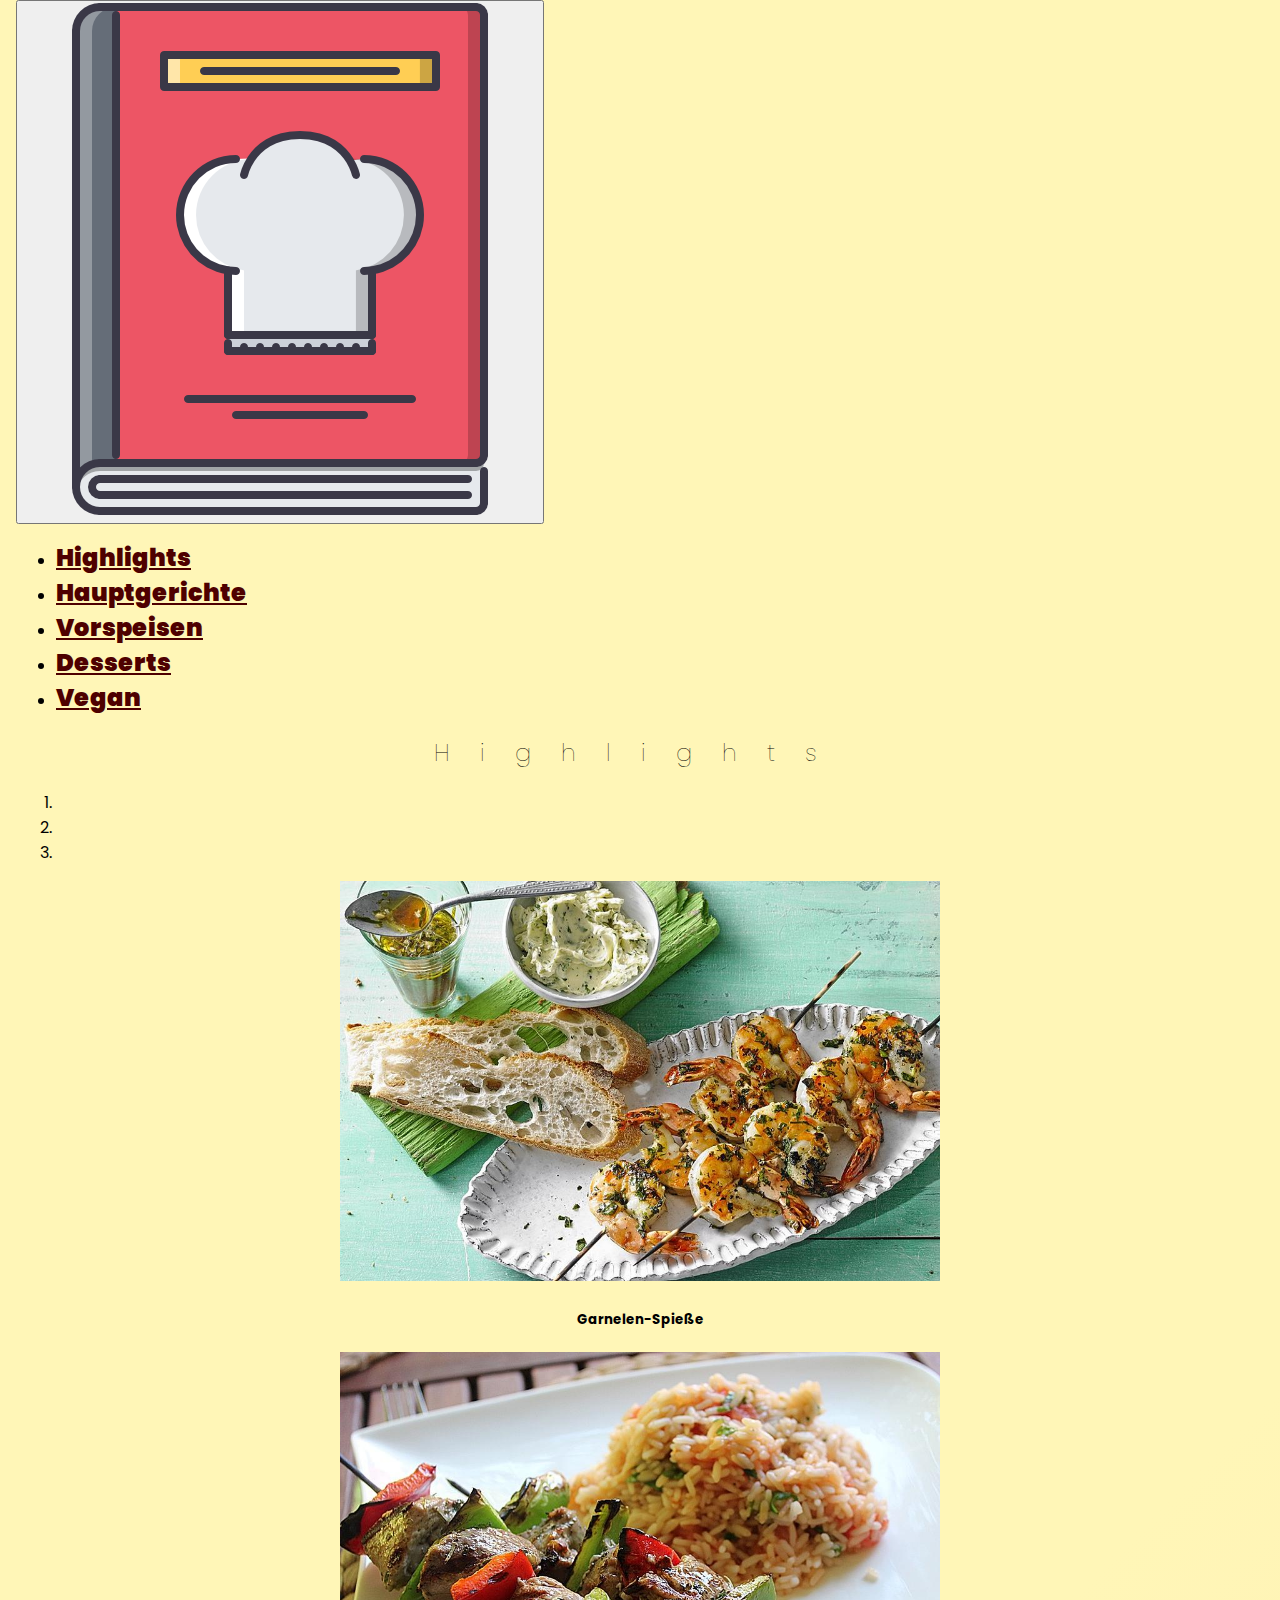
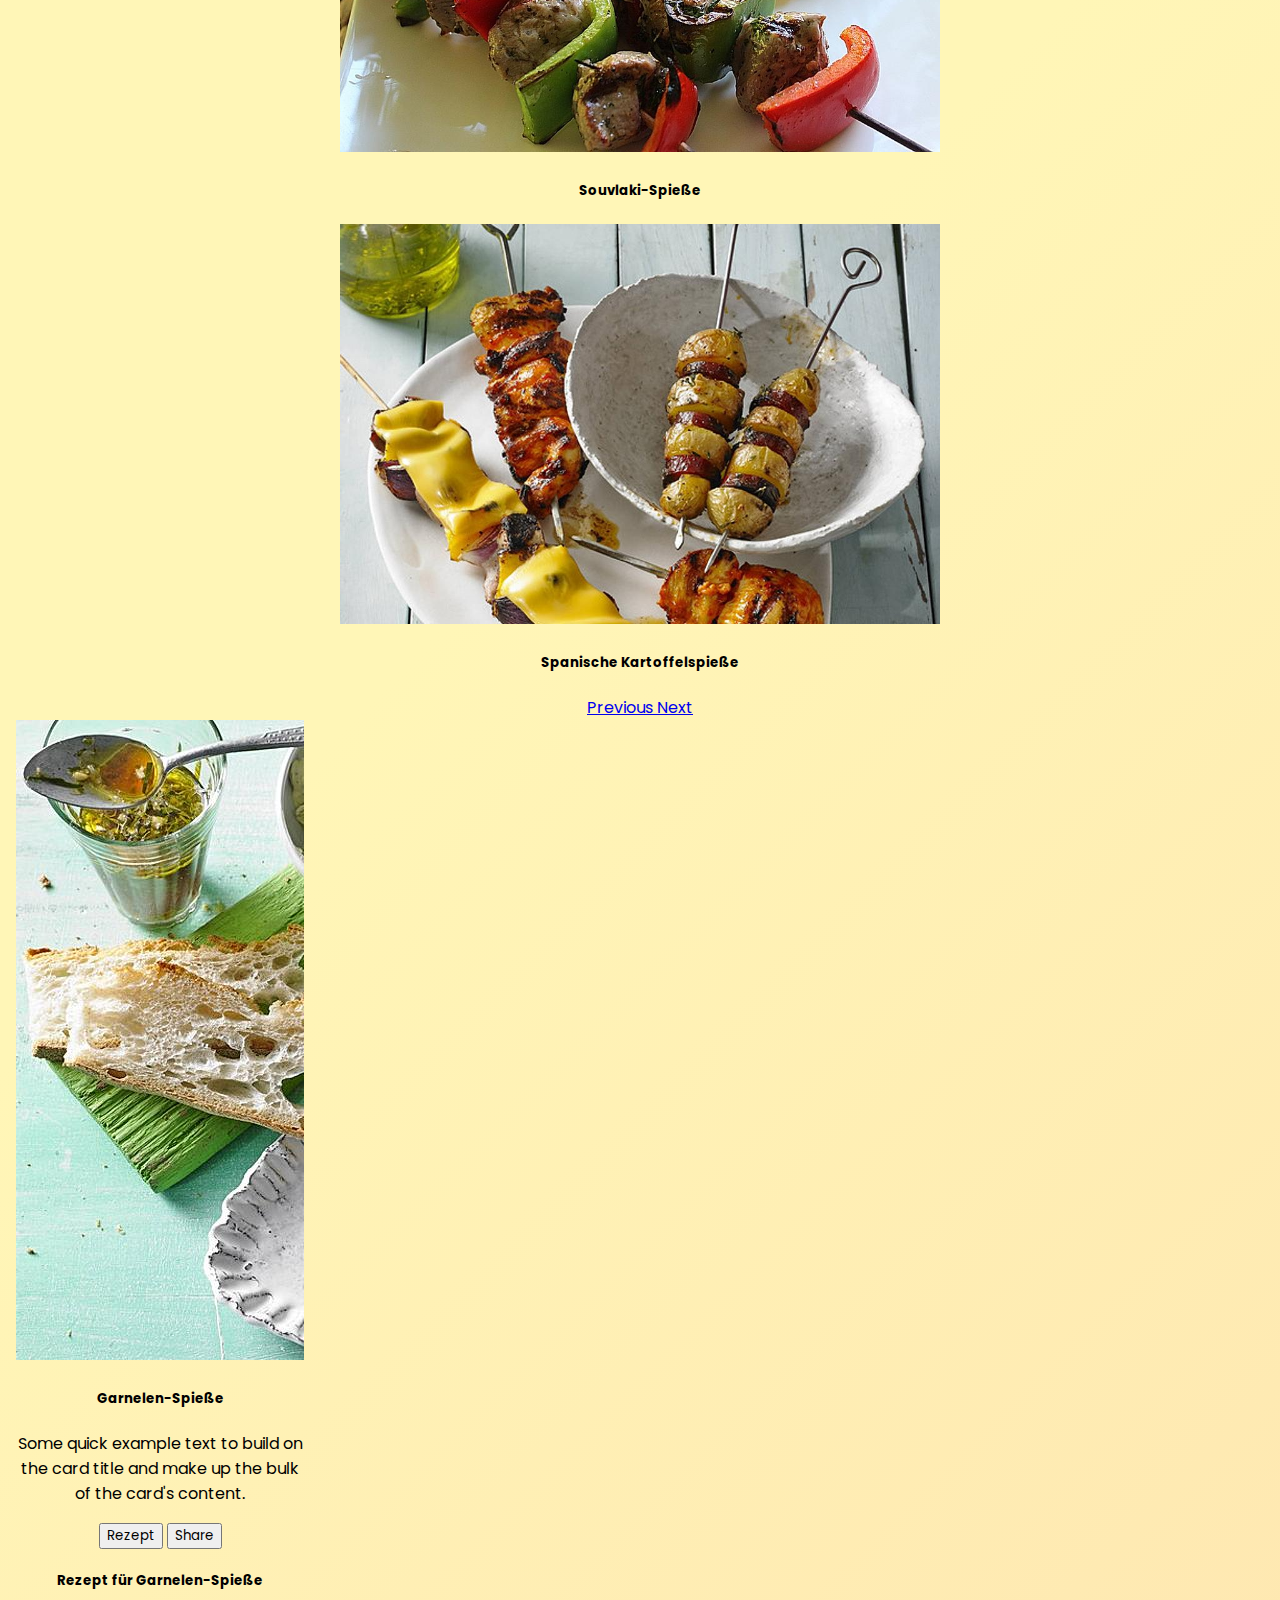
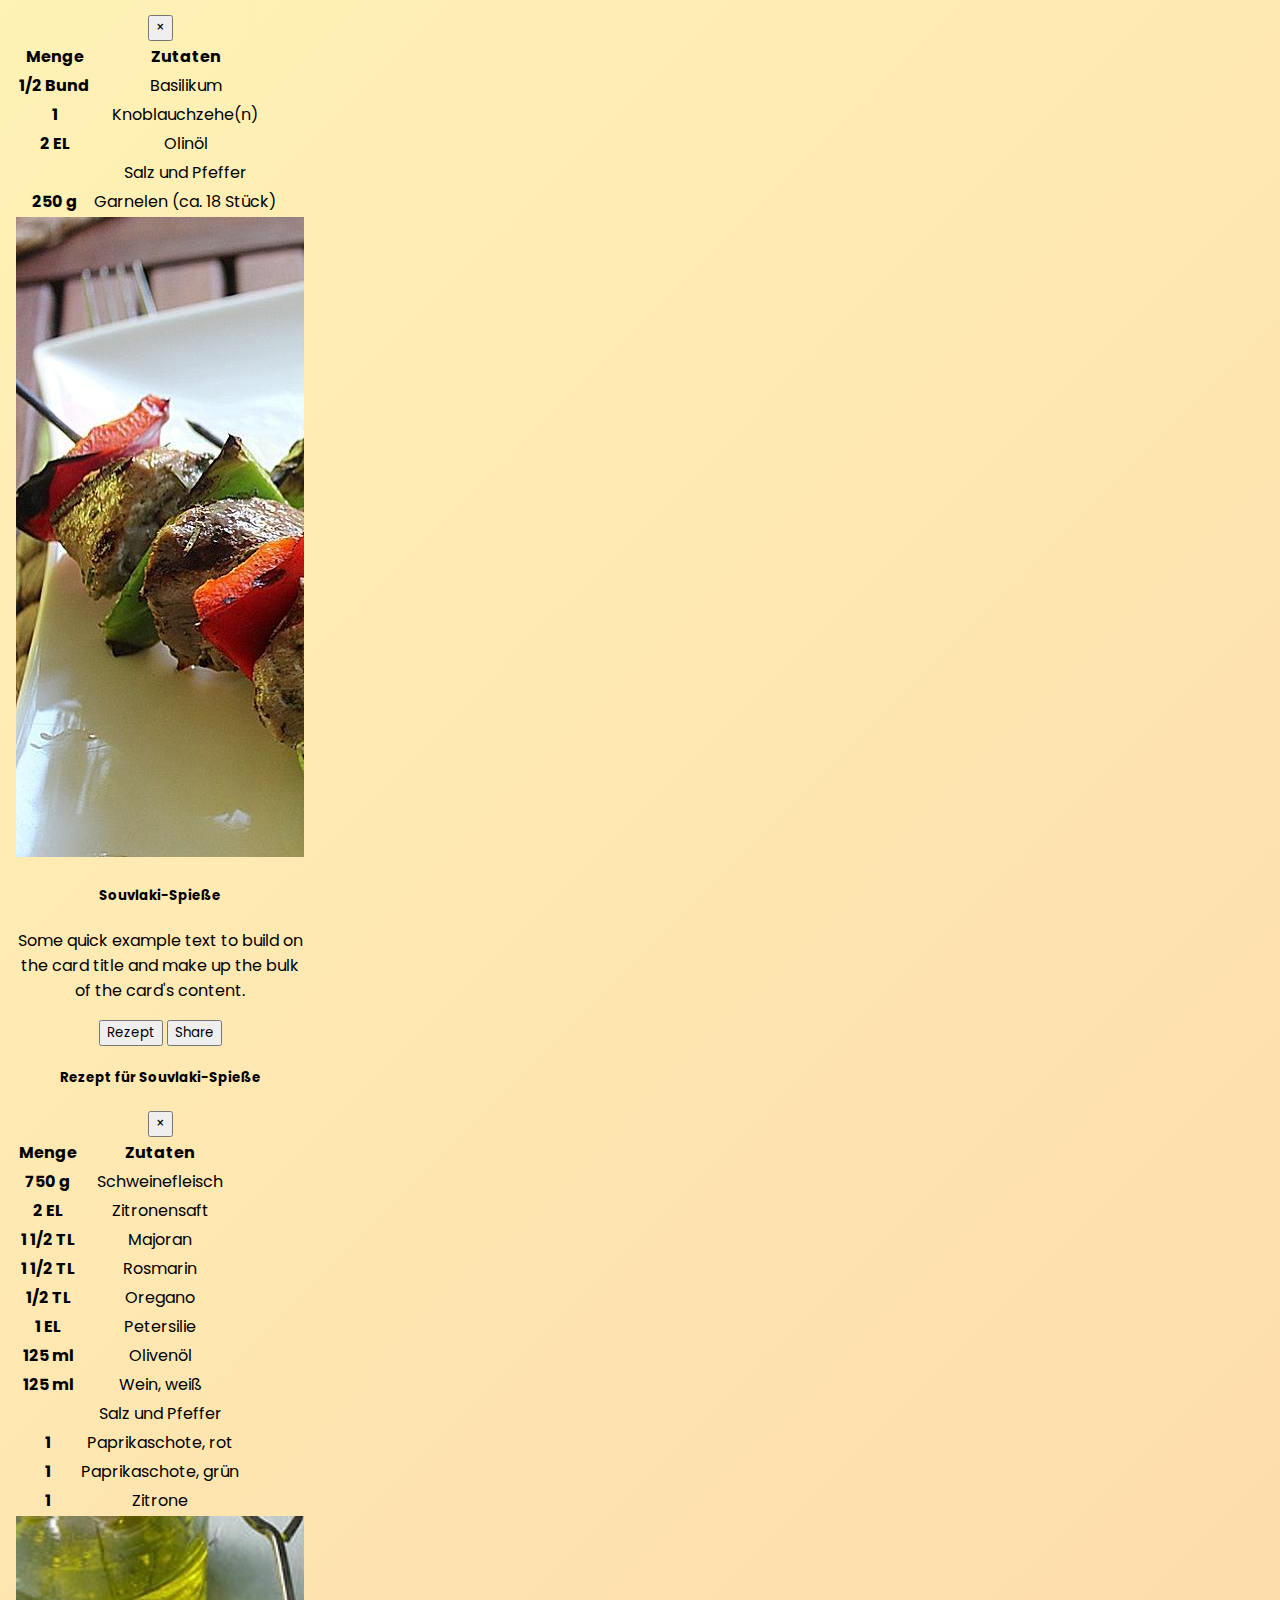
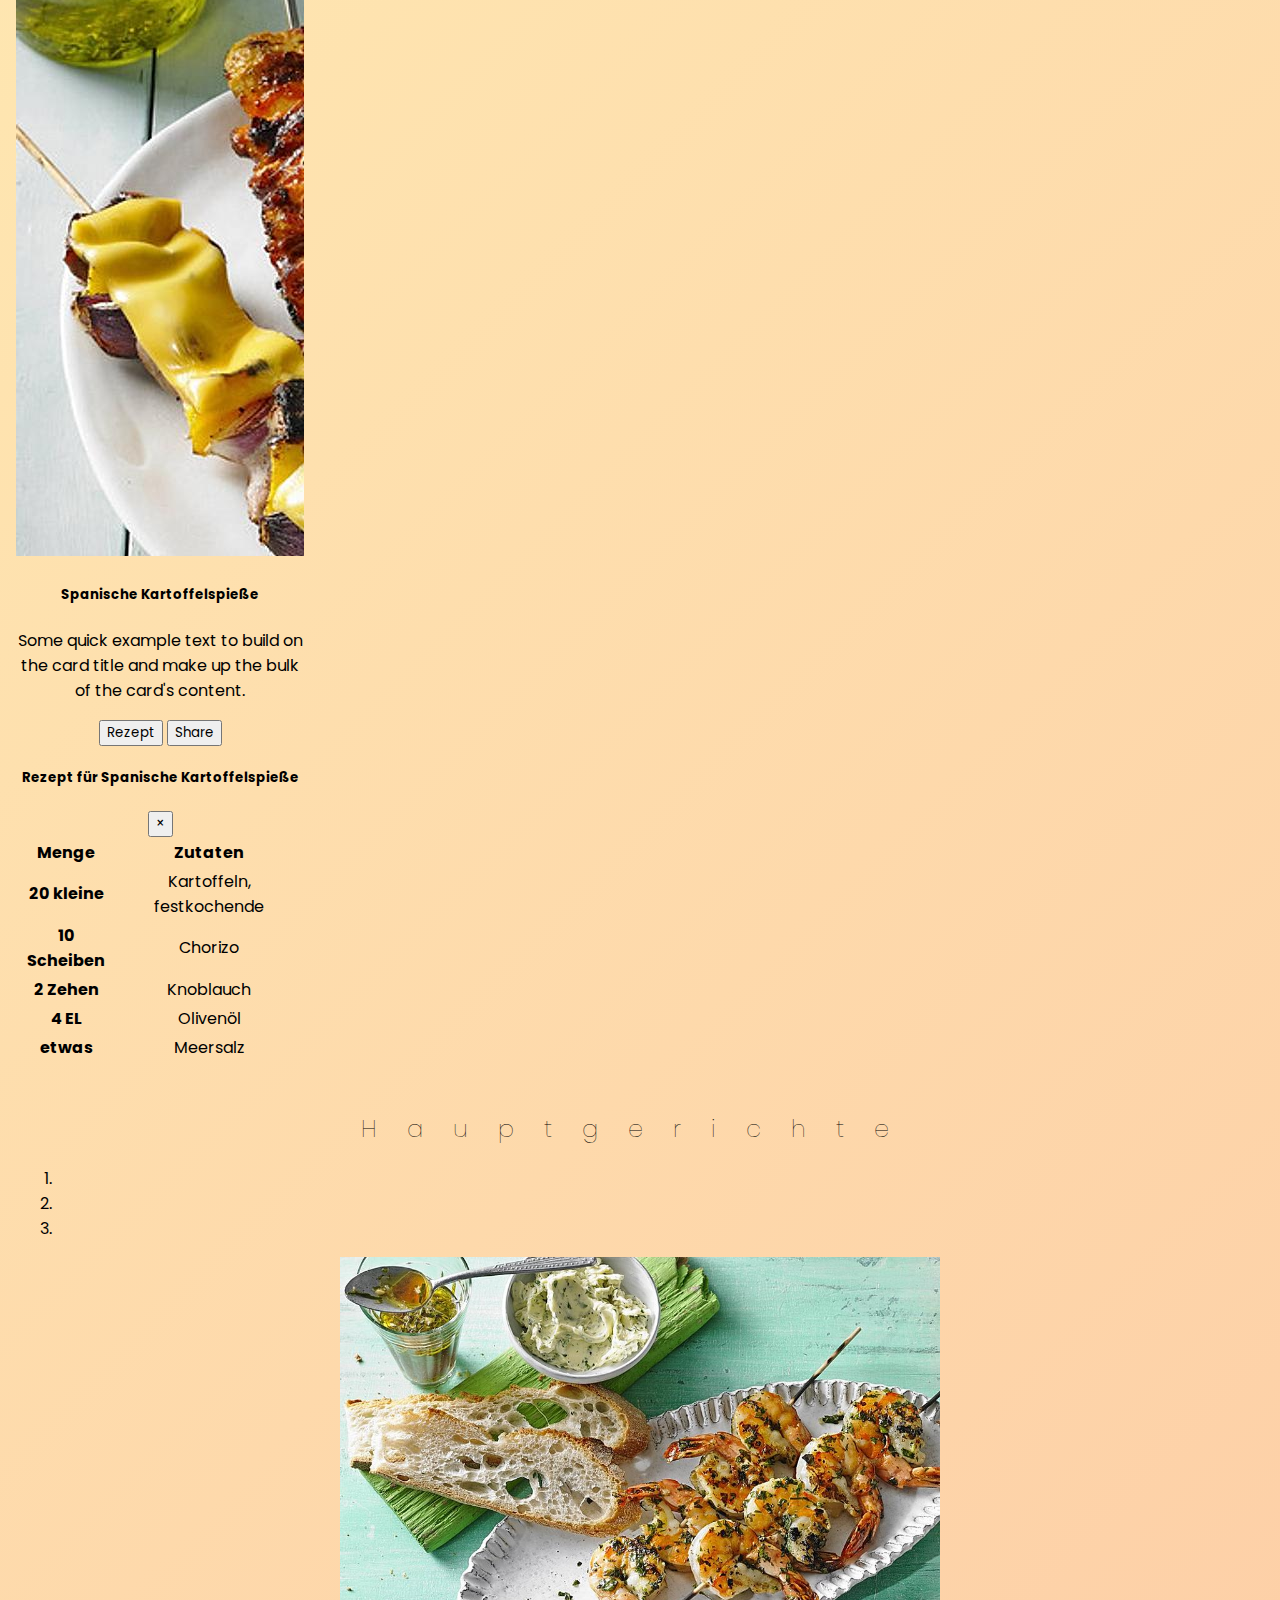
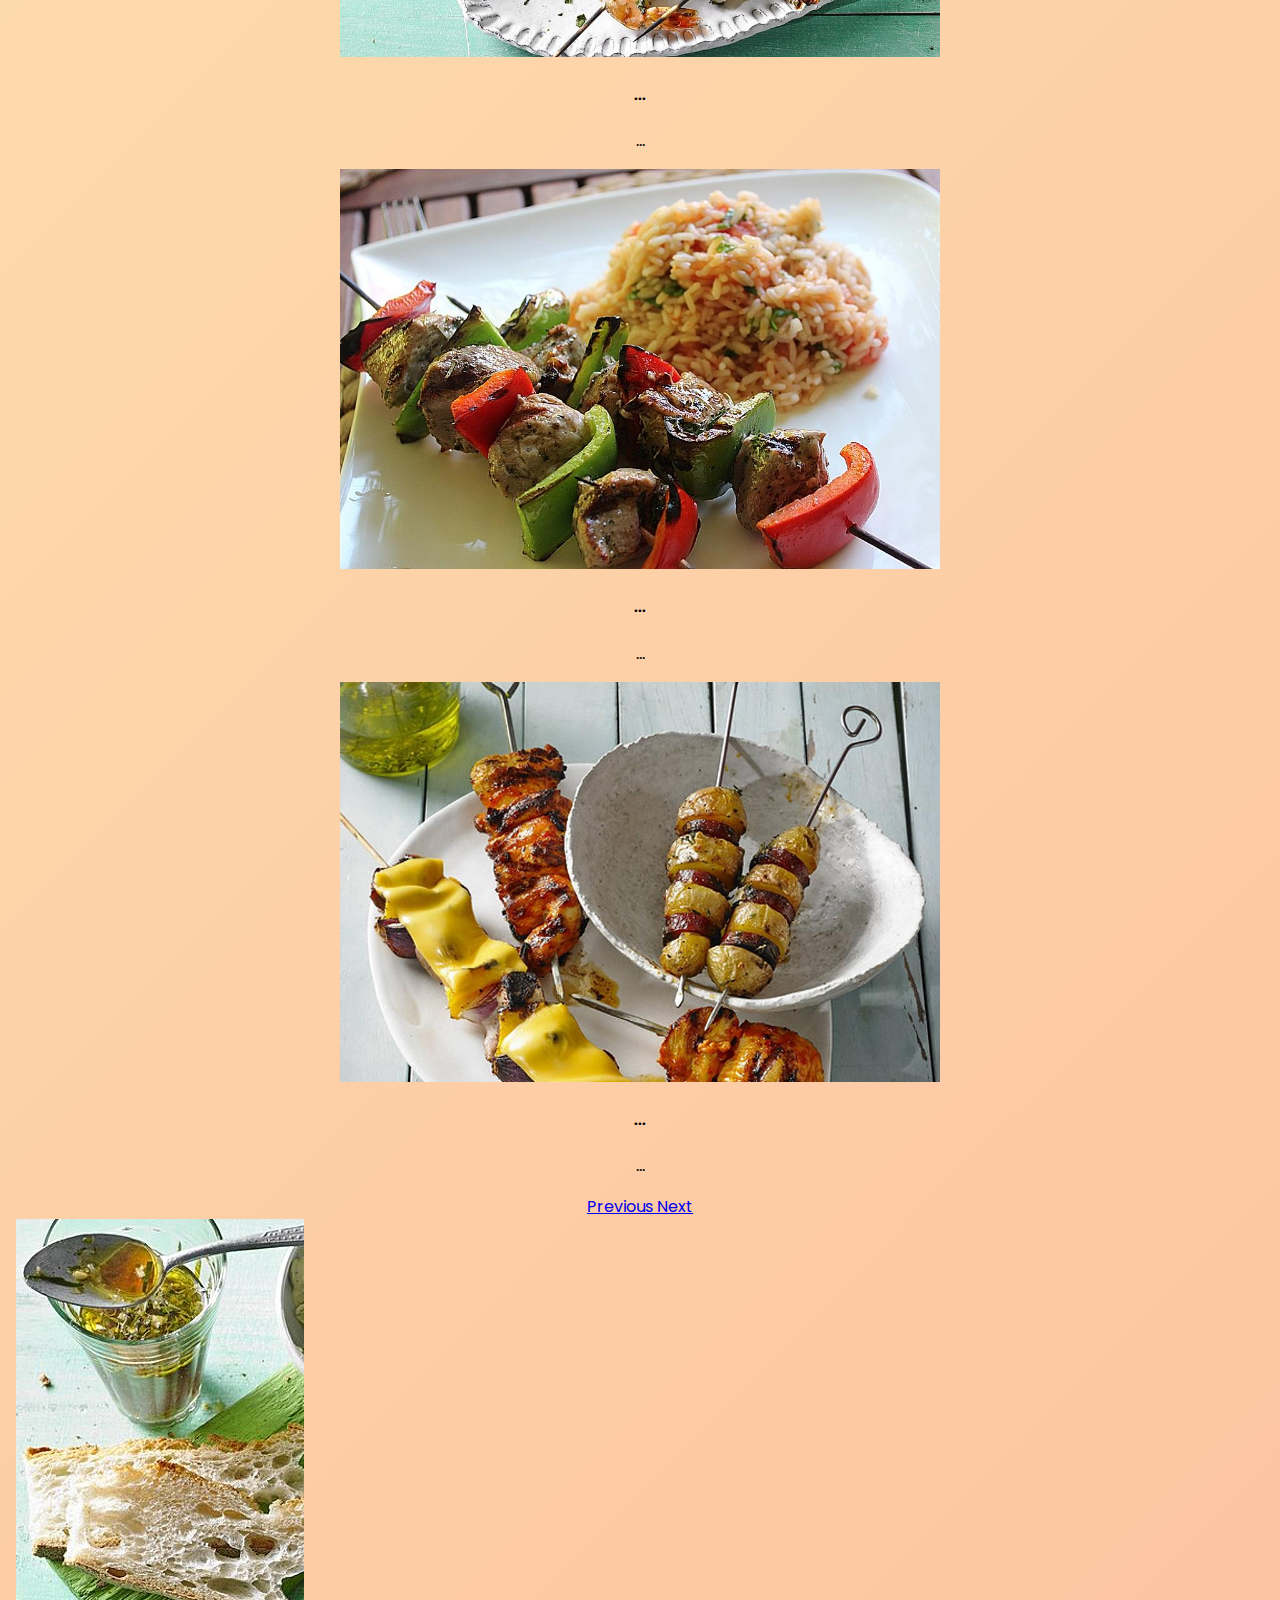
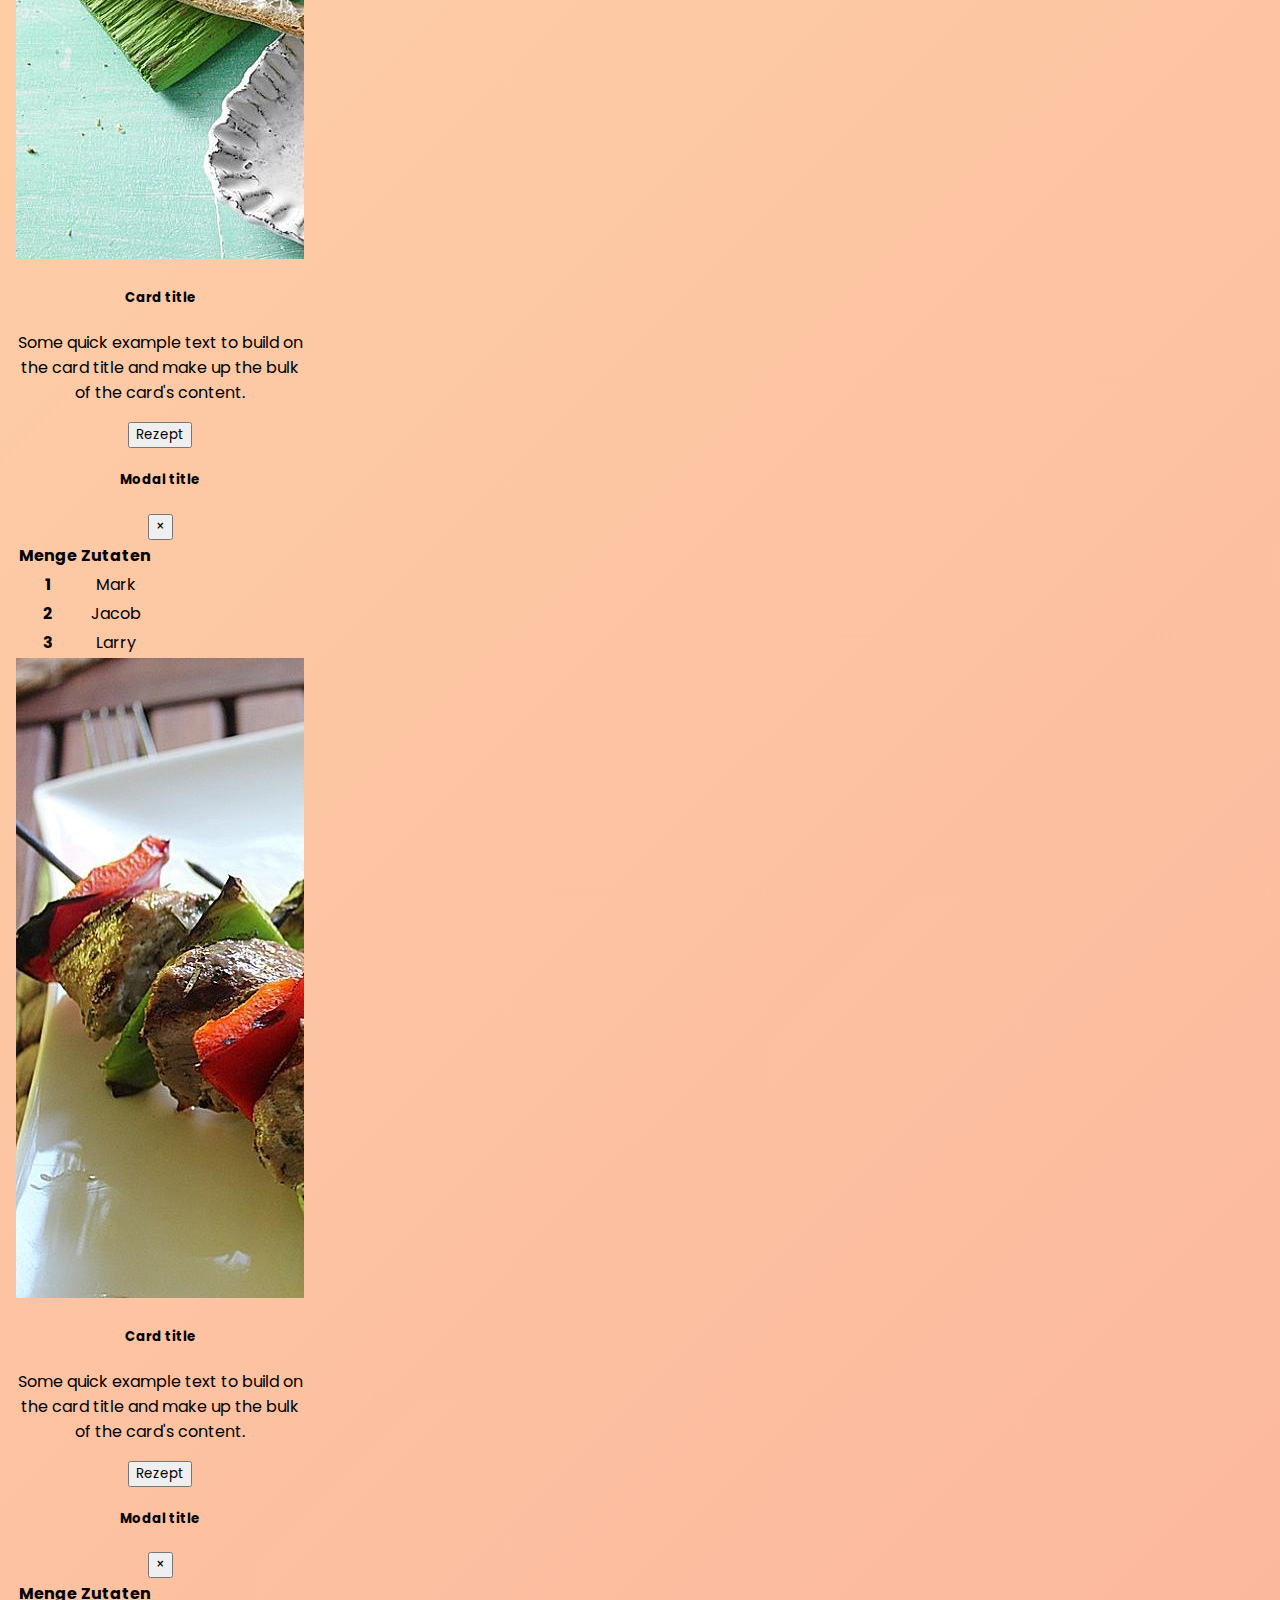
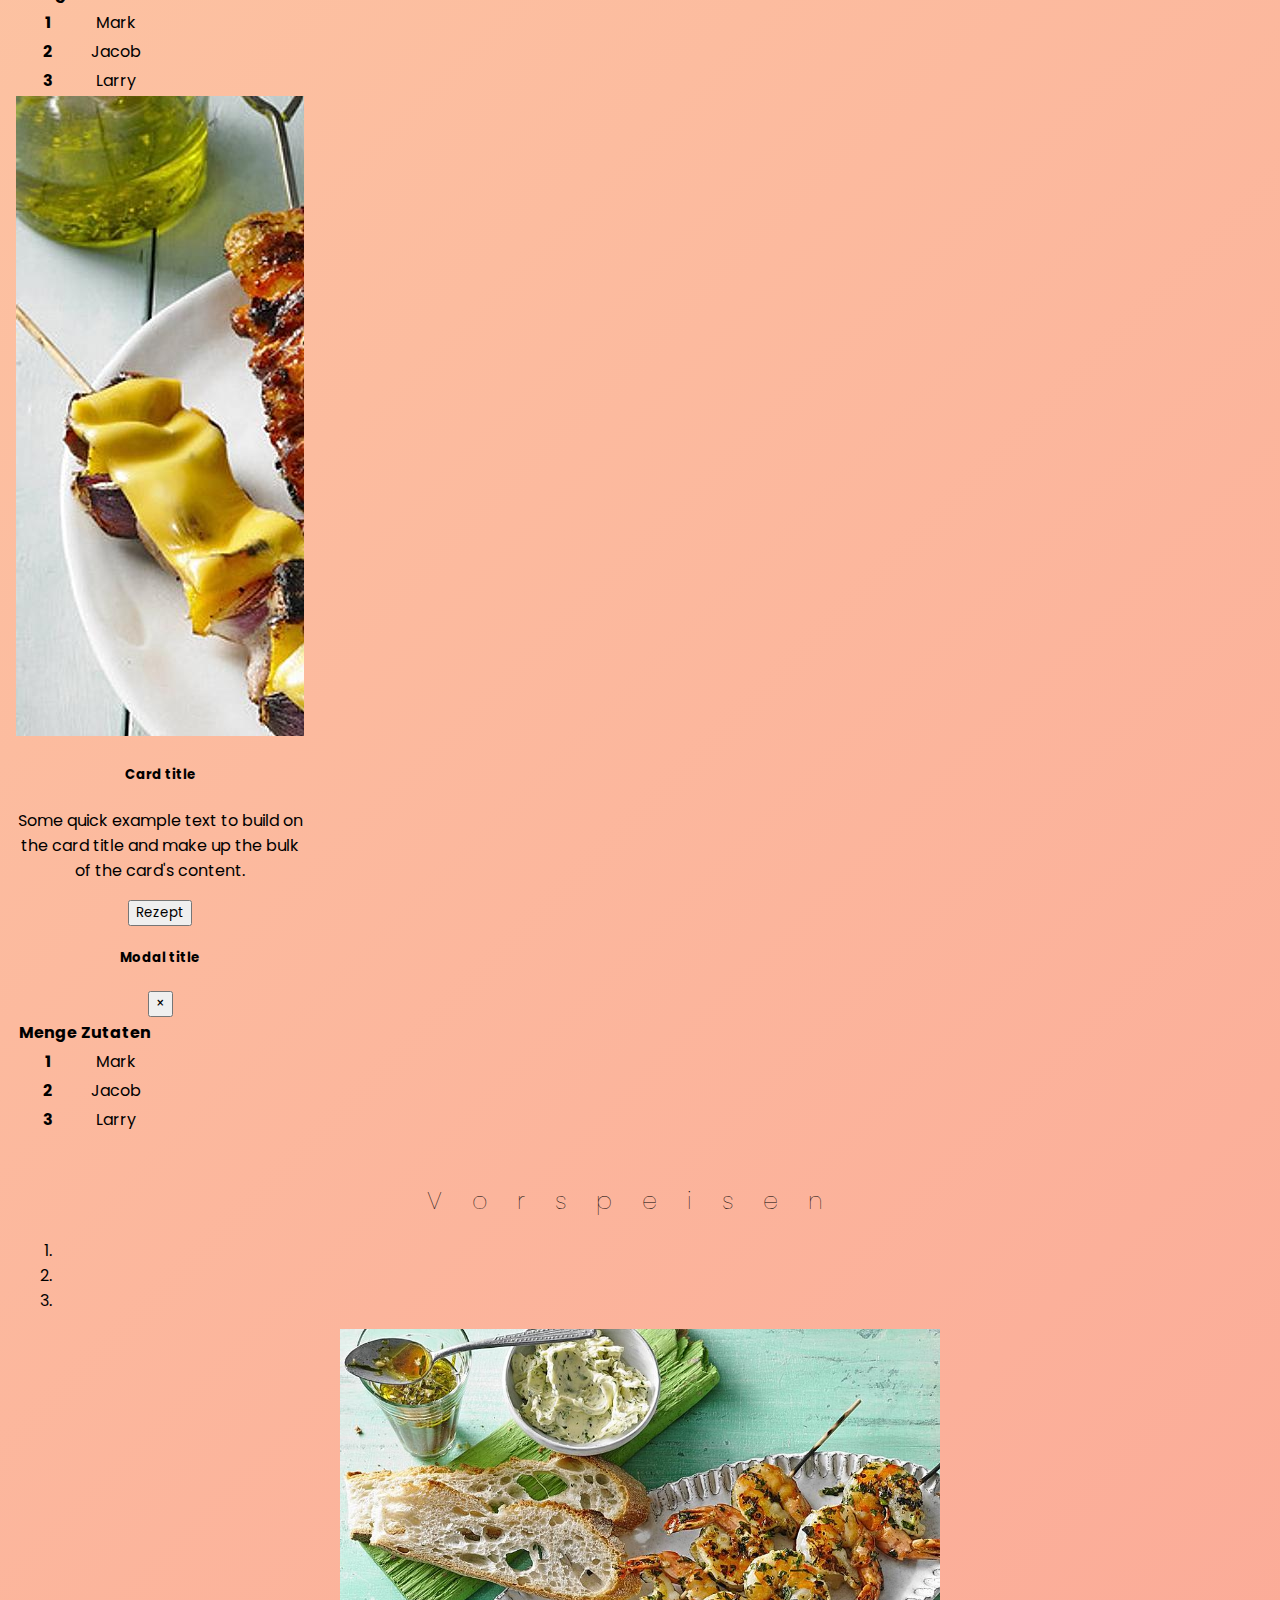
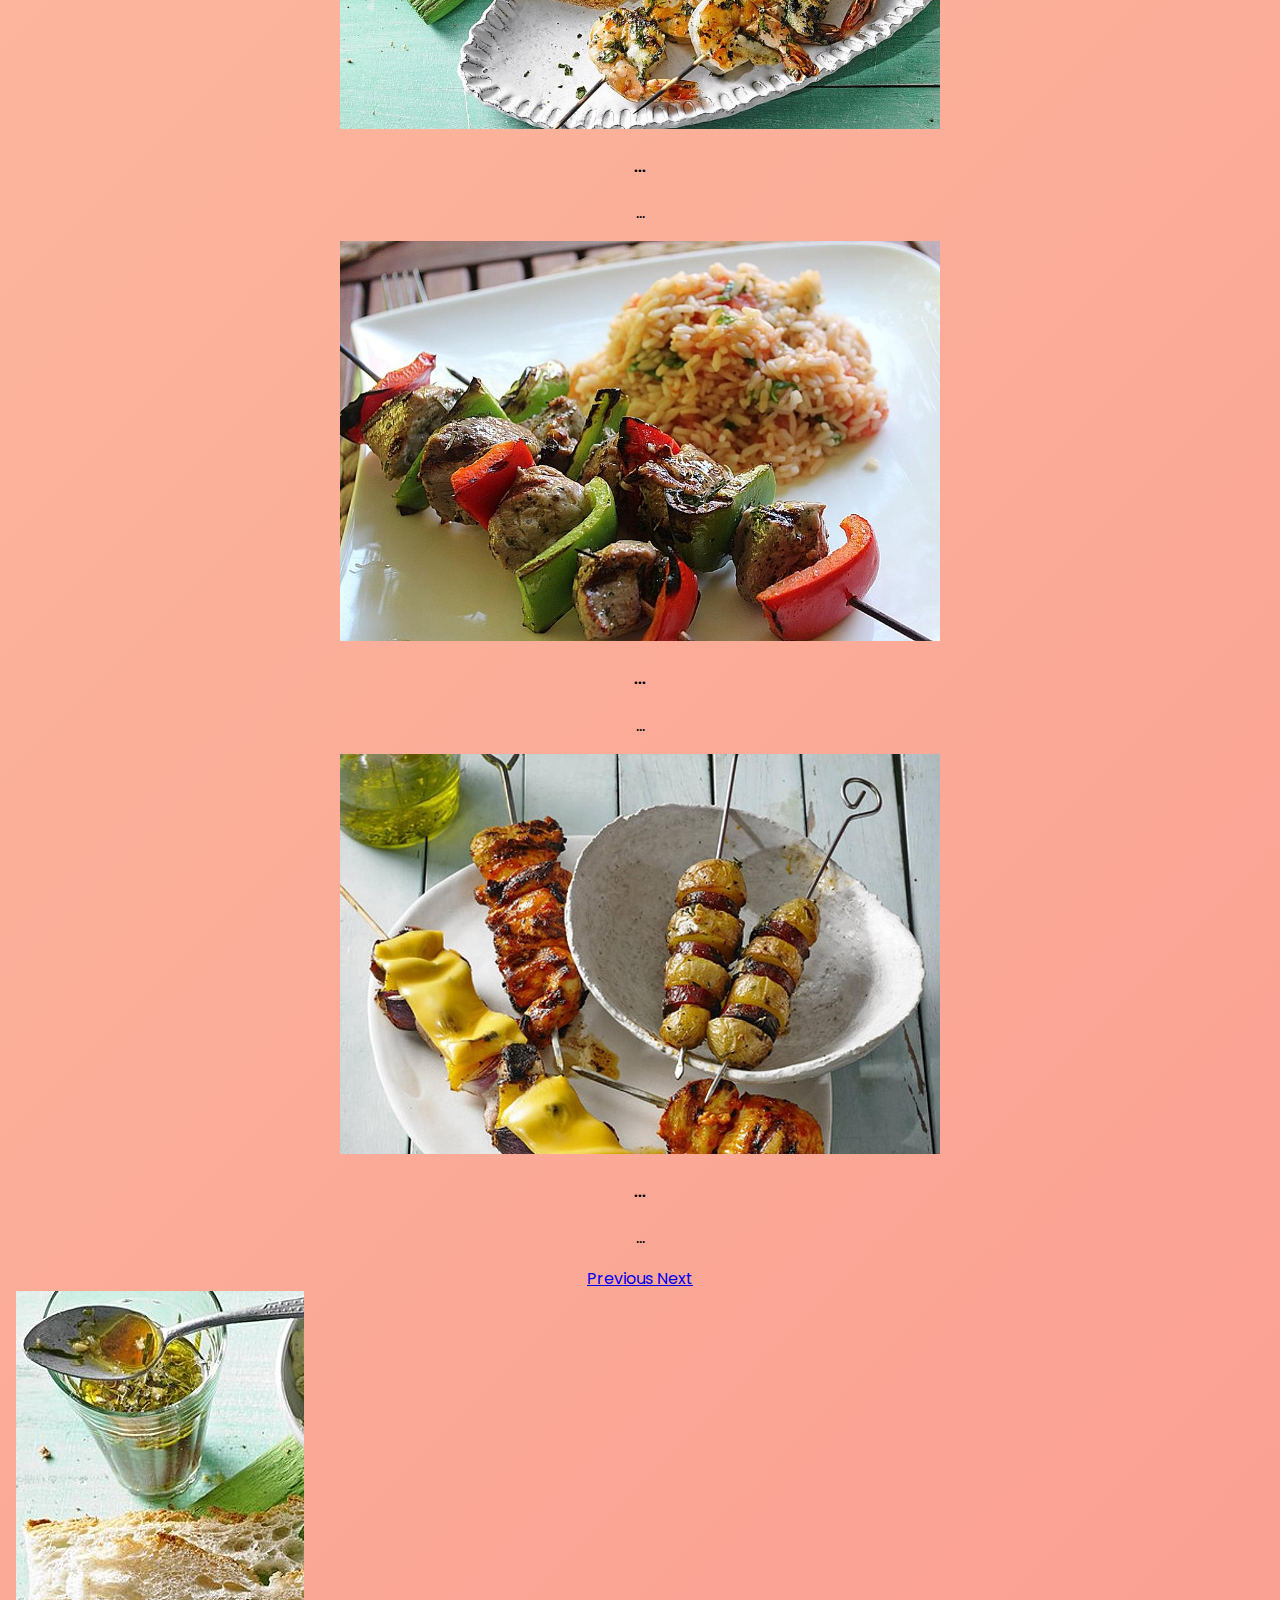
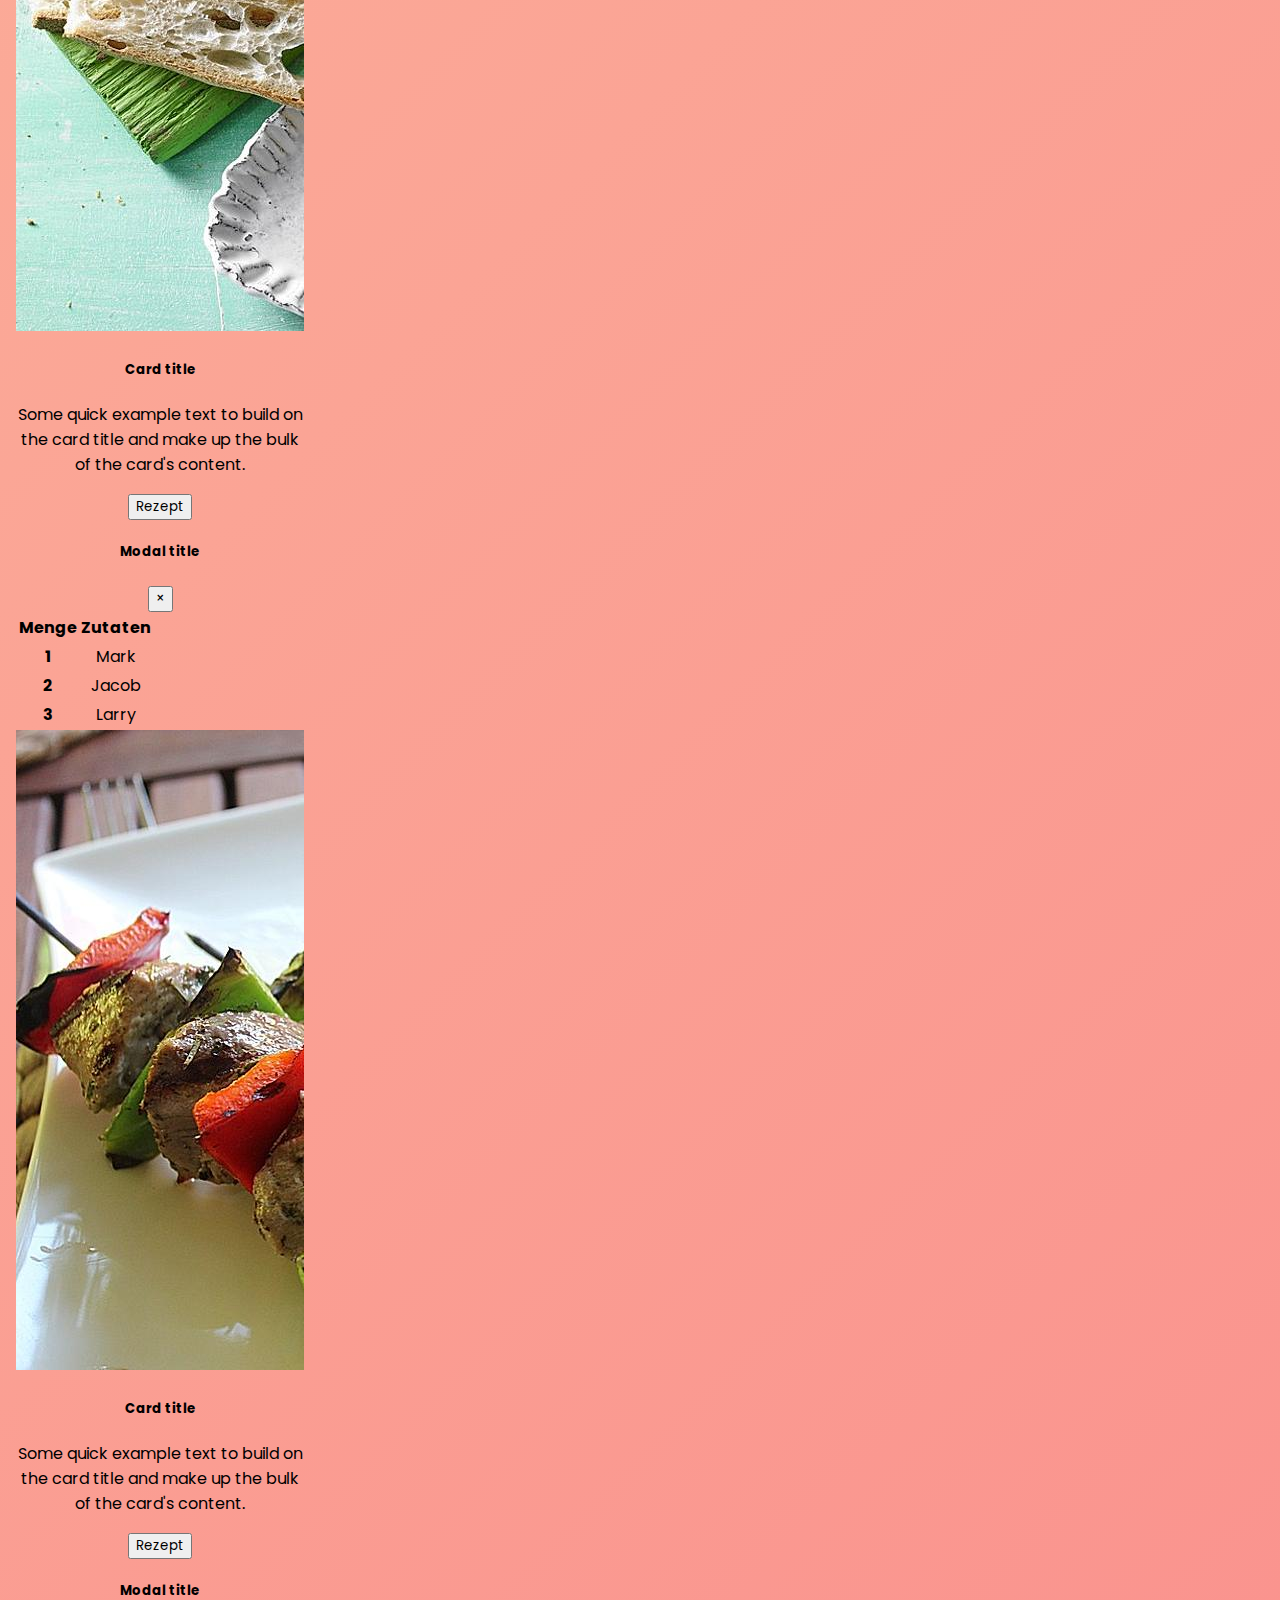
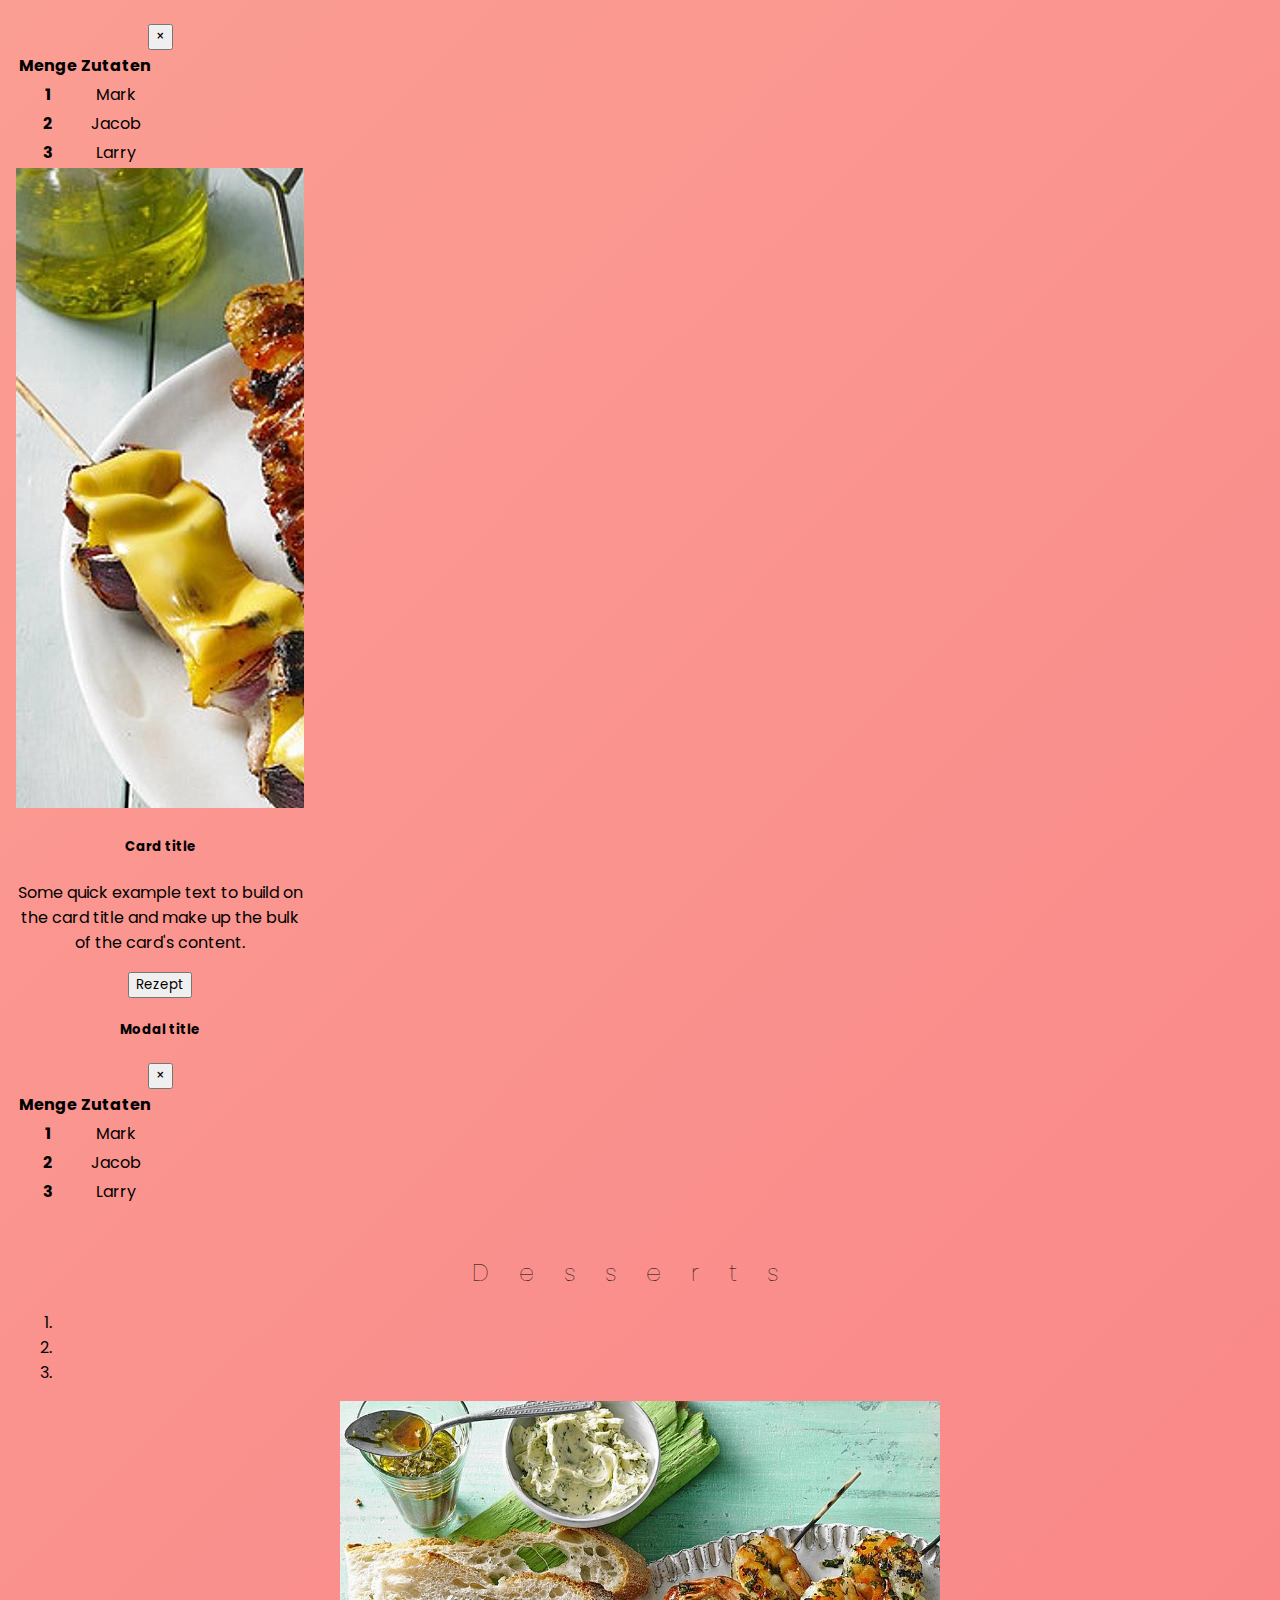
<file: index.html>
<!DOCTYPE html>
<html lang="en">
<head>
    <meta charset="UTF-8">
    <meta http-equiv="X-UA-Compatible" content="IE=edge">
    <meta name="viewport" content="width=device-width, initial-scale=1.0">
    <title>CookBook</title>
    <link rel="stylesheet" href="https://stackpath.bootstrapcdn.com/bootstrap/4.1.3/css/bootstrap.min.css" integrity="sha384-MCw98/SFnGE8fJT3GXwEOngsV7Zt27NXFoaoApmYm81iuXoPkFOJwJ8ERdknLPMO"
    crossorigin="anonymous">
    <link rel="stylesheet" href="style.css">
    <script src="script.js" defer></script>
</head>
<body>
    
    <header class="container-fluid">
        <nav class="navbar navbar-expand-lg bg-custom navbar-light fixed-top">


            <button class="navbar-toggler" type="button" data-toggle="collapse" data-target="#navmenu">
                <img class="navbar-toggler-icon" src="./icon.png">
            </button>


            <div class="collapse navbar-collapse" id="navmenu">
                <ul class="nav justify-content-between flex-column">
                    <li class="nav-item"><a class="nav-link font-custom" href="#highlights">Highlights</a></li>
                    <li class="nav-item"><a class="nav-link font-custom" href="#main-dishes">Hauptgerichte</a></li>
                    <li class="nav-item"><a class="nav-link font-custom" href="#appetizer">Vorspeisen</a></li>
                    <li class="nav-item"><a class="nav-link font-custom" href="#dessert">Desserts</a></li>
                    <li class="nav-item"><a class="nav-link font-custom" href="#vegan">Vegan</a></li>
                </ul>
            </div>
        </nav>
    </header>

    <main>
        <section class="container" id="highlights">
              <h2 class="display-4">Highlights</h2>
              <div id="carouselExampleIndicators" class="carousel slide" data-ride="carousel">
                <ol class="carousel-indicators">
                  <li data-target="#carouselExampleIndicators" data-slide-to="0" class="active"></li>
                  <li data-target="#carouselExampleIndicators" data-slide-to="1"></li>
                  <li data-target="#carouselExampleIndicators" data-slide-to="2"></li>
                </ol>
                <div class="carousel-inner">
                  <div class="carousel-item active">
                    <img class="w-100" src="./highlights/garnelen-spiesse.jpg" alt="First slide">
                    <div class="carousel-caption d-none d-md-block">
                        <h5 class="display-4 bg-success">Garnelen-Spieße</h5>
                    </div>
                  </div>
                  <div class="carousel-item">
                    <img class="w-100" src="./highlights/souvlaki-spiesse-gegrillt.jpg" alt="Second slide">
                    <div class="carousel-caption d-none d-md-block">
                        <h5 class="display-4 bg-success">Souvlaki-Spieße</h5>
                    </div>
                  </div>
                  <div class="carousel-item">
                    <img class="w-100" src="./highlights/spanische-kartoffelspiesse.jpg" alt="Third slide">
                    <div class="carousel-caption d-none d-md-block">
                        <h5 class="display-4 bg-success">Spanische Kartoffelspieße</h5>
                    </div>
                  </div>
                </div>
                <a class="carousel-control-prev" href="#carouselExampleIndicators" role="button" data-slide="prev">
                  <span class="carousel-control-prev-icon" aria-hidden="true"></span>
                  <span class="sr-only">Previous</span>
                </a>
                <a class="carousel-control-next" href="#carouselExampleIndicators" role="button" data-slide="next">
                  <span class="carousel-control-next-icon" aria-hidden="true"></span>
                  <span class="sr-only">Next</span>
                </a>
              </div>


              <div class="row justify-content-between mt-5">
                  <div col-4>
                    <div class="card" style="width: 18rem;">
                        <img class="card-img-top" src="./highlights/garnelen-spiesse.jpg" alt="Card image cap">
                        <div class="card-body">
                          <h5 class="card-title">Garnelen-Spieße</h5>
                          <p class="card-text">Some quick example text to build on the card title and make up the bulk of the card's content.</p>
                          
                          <!-- Button trigger modal -->
                        <button type="button" class="btn btn-primary" data-toggle="modal" data-target="#garnelen">
                            Rezept
                        </button>
                        <button class="btn btn-success" type="button" id="share">Share</button>
                        
                        <!-- Modal -->
                        <div class="modal fade" id="garnelen" tabindex="-1" role="dialog" aria-labelledby="exampleModalLongTitle" aria-hidden="true">
                            <div class="modal-dialog" role="document">
                            <div class="modal-content">
                                <div class="modal-header">
                                <h5 class="modal-title" id="exampleModalLongTitle">Rezept für Garnelen-Spieße</h5>
                                <button type="button" class="close" data-dismiss="modal" aria-label="Close">
                                    <span aria-hidden="true">&times;</span>
                                </button>
                                </div>
                                <div class="modal-body">
                                    <table class="table">
                                        <thead>
                                          <tr>
                                            <th scope="col">Menge</th>
                                            <th scope="col">Zutaten</th>
                                          </tr>
                                        </thead>
                                        <tbody>
                                          <tr>
                                            <th scope="row">1/2 Bund</th>
                                            <td>Basilikum</td>
                                          </tr>
                                          <tr>
                                            <th scope="row">1</th>
                                            <td>Knoblauchzehe(n)</td>
                                          </tr>
                                          <tr>
                                            <th scope="row">2 EL</th>
                                            <td>Olinöl</td>
                                          </tr>
                                          <tr>
                                            <th scope="row"></th>
                                            <td>Salz und Pfeffer</td>
                                          </tr>
                                          <tr>
                                            <th scope="row">250 g</th>
                                            <td>Garnelen (ca. 18 Stück)</td>
                                          </tr>
                                        </tbody>
                                      </table>
                                </div>
                            </div>
                            </div>
                        </div>
                        </div>
                      </div>
                  </div>
                  <div col-4>
                    <div class="card" style="width: 18rem;">
                        <img class="card-img-top" src="./highlights/souvlaki-spiesse-gegrillt.jpg" alt="Card image cap">
                        <div class="card-body">
                          <h5 class="card-title">Souvlaki-Spieße</h5>
                          <p class="card-text">Some quick example text to build on the card title and make up the bulk of the card's content.</p>
                          
                          <!-- Button trigger modal -->
                        <button type="button" class="btn btn-primary" data-toggle="modal" data-target="#souvlaki">
                            Rezept
                        </button>
                        <button class="btn btn-success" type="button" id="share">Share</button>
                        
                        <!-- Modal -->
                        <div class="modal fade" id="souvlaki" tabindex="-1" role="dialog" aria-labelledby="exampleModalLongTitle" aria-hidden="true">
                            <div class="modal-dialog" role="document">
                            <div class="modal-content">
                                <div class="modal-header">
                                <h5 class="modal-title" id="exampleModalLongTitle">Rezept für Souvlaki-Spieße</h5>
                                <button type="button" class="close" data-dismiss="modal" aria-label="Close">
                                    <span aria-hidden="true">&times;</span>
                                </button>
                                </div>
                                <div class="modal-body">
                                    <table class="table">
                                        <thead>
                                          <tr>
                                            <th scope="col">Menge</th>
                                            <th scope="col">Zutaten</th>
                                          </tr>
                                        </thead>
                                        <tbody>
                                          <tr>
                                            <th scope="row">750 g</th>
                                            <td>Schweinefleisch</td>
                                          </tr>
                                          <tr>
                                            <th scope="row">2 EL</th>
                                            <td>Zitronensaft</td>
                                          </tr>
                                          <tr>
                                            <th scope="row">1 1/2 TL</th>
                                            <td>Majoran</td>
                                          </tr>
                                          <tr>
                                            <th scope="row">1 1/2 TL</th>
                                            <td>Rosmarin</td>
                                          </tr>
                                          <tr>
                                            <th scope="row">1/2 TL</th>
                                            <td>Oregano</td>
                                          </tr>
                                          <tr>
                                            <th scope="row">1 EL</th>
                                            <td>Petersilie</td>
                                          </tr>
                                          <tr>
                                            <th scope="row">125 ml</th>
                                            <td>Olivenöl</td>
                                          </tr>
                                          <tr>
                                            <th scope="row">125 ml</th>
                                            <td>Wein, weiß</td>
                                          </tr>
                                          <tr>
                                            <th scope="row"></th>
                                            <td>Salz und Pfeffer</td>
                                          </tr>
                                          <tr>
                                            <th scope="row">1</th>
                                            <td>Paprikaschote, rot</td>
                                          </tr>
                                          <tr>
                                            <th scope="row">1</th>
                                            <td>Paprikaschote, grün</td>
                                          </tr>
                                          <tr>
                                            <th scope="row">1</th>
                                            <td>Zitrone</td>
                                          </tr>
                                        </tbody>
                                      </table>
                                </div>
                            </div>
                            </div>
                        </div>
                        </div>
                      </div>
                  </div>
                  <div col-4>
                    <div class="card" style="width: 18rem;">
                        <img class="card-img-top" src="./highlights/spanische-kartoffelspiesse.jpg" alt="Card image cap">
                        <div class="card-body">
                          <h5 class="card-title">Spanische Kartoffelspieße</h5>
                          <p class="card-text">Some quick example text to build on the card title and make up the bulk of the card's content.</p>
                          
                          <!-- Button trigger modal -->
                        <button type="button" class="btn btn-primary" data-toggle="modal" data-target="#exampleModalLong">
                            Rezept
                        </button>
                        <button class="btn btn-success" type="button" id="share">Share</button>
                        
                        <!-- Modal -->
                        <div class="modal fade" id="exampleModalLong" tabindex="-1" role="dialog" aria-labelledby="exampleModalLongTitle" aria-hidden="true">
                            <div class="modal-dialog" role="document">
                            <div class="modal-content">
                                <div class="modal-header">
                                <h5 class="modal-title" id="exampleModalLongTitle">Rezept für Spanische Kartoffelspieße</h5>
                                <button type="button" class="close" data-dismiss="modal" aria-label="Close">
                                    <span aria-hidden="true">&times;</span>
                                </button>
                                </div>
                                <div class="modal-body">
                                    <table class="table">
                                        <thead>
                                          <tr>
                                            <th scope="col">Menge</th>
                                            <th scope="col">Zutaten</th>
                                          </tr>
                                        </thead>
                                        <tbody>
                                          <tr>
                                            <th scope="row">20 kleine</th>
                                            <td>Kartoffeln, festkochende</td>
                                          </tr>
                                          <tr>
                                            <th scope="row">10 Scheiben</th>
                                            <td>Chorizo</td>
                                          </tr>
                                          <tr>
                                            <th scope="row">2 Zehen</th>
                                            <td>Knoblauch</td>
                                          </tr>
                                          <tr>
                                            <th scope="row">4 EL</th>
                                            <td>Olivenöl</td>
                                          </tr>
                                          <tr>
                                            <th scope="row">etwas</th>
                                            <td>Meersalz</td>
                                          </tr>
                                        </tbody>
                                      </table>
                                </div>
                            </div>
                            </div>
                        </div>
                        </div>
                      </div>
                  </div>
              </div>
        </section>


        <section class="container" id="main-dishes">
            <h2 class="display-4">Hauptgerichte</h2>
              <div id="carouselExampleIndicators" class="carousel slide" data-ride="carousel">
                <ol class="carousel-indicators">
                  <li data-target="#carouselExampleIndicators" data-slide-to="0" class="active"></li>
                  <li data-target="#carouselExampleIndicators" data-slide-to="1"></li>
                  <li data-target="#carouselExampleIndicators" data-slide-to="2"></li>
                </ol>
                <div class="carousel-inner">
                  <div class="carousel-item active">
                    <img class="d-block w-100" src="./highlights/garnelen-spiesse.jpg" alt="First slide" >
                    <div class="carousel-caption d-none d-md-block">
                        <h5>...</h5>
                        <p>...</p>
                    </div>
                  </div>
                  <div class="carousel-item">
                    <img class="d-block w-100" src="./highlights/souvlaki-spiesse-gegrillt.jpg" alt="Second slide">
                    <div class="carousel-caption d-none d-md-block">
                        <h5>...</h5>
                        <p>...</p>
                    </div>
                  </div>
                  <div class="carousel-item">
                    <img class="d-block w-100" src="./highlights/spanische-kartoffelspiesse.jpg" alt="Third slide">
                    <div class="carousel-caption d-none d-md-block">
                        <h5>...</h5>
                        <p>...</p>
                    </div>
                  </div>
                </div>
                <a class="carousel-control-prev" href="#carouselExampleIndicators" role="button" data-slide="prev">
                  <span class="carousel-control-prev-icon" aria-hidden="true"></span>
                  <span class="sr-only">Previous</span>
                </a>
                <a class="carousel-control-next" href="#carouselExampleIndicators" role="button" data-slide="next">
                  <span class="carousel-control-next-icon" aria-hidden="true"></span>
                  <span class="sr-only">Next</span>
                </a>
              </div>

              <div class="row justify-content-between mt-5">
                  <div col-4>
                    <div class="card" style="width: 18rem;">
                        <img class="card-img-top" src="./highlights/garnelen-spiesse.jpg" alt="Card image cap">
                        <div class="card-body">
                          <h5 class="card-title">Card title</h5>
                          <p class="card-text">Some quick example text to build on the card title and make up the bulk of the card's content.</p>
                          
                          <!-- Button trigger modal -->
                        <button type="button" class="btn btn-primary" data-toggle="modal" data-target="#exampleModalLong">
                            Rezept
                        </button>
                        
                        <!-- Modal -->
                        <div class="modal fade" id="exampleModalLong" tabindex="-1" role="dialog" aria-labelledby="exampleModalLongTitle" aria-hidden="true">
                            <div class="modal-dialog" role="document">
                            <div class="modal-content">
                                <div class="modal-header">
                                <h5 class="modal-title" id="exampleModalLongTitle">Modal title</h5>
                                <button type="button" class="close" data-dismiss="modal" aria-label="Close">
                                    <span aria-hidden="true">&times;</span>
                                </button>
                                </div>
                                <div class="modal-body">
                                    <table class="table">
                                        <thead>
                                          <tr>
                                            <th scope="col">Menge</th>
                                            <th scope="col">Zutaten</th>
                                          </tr>
                                        </thead>
                                        <tbody>
                                          <tr>
                                            <th scope="row">1</th>
                                            <td>Mark</td>
                                          </tr>
                                          <tr>
                                            <th scope="row">2</th>
                                            <td>Jacob</td>
                                          </tr>
                                          <tr>
                                            <th scope="row">3</th>
                                            <td>Larry</td>
                                          </tr>
                                        </tbody>
                                      </table>
                                </div>
                            </div>
                            </div>
                        </div>
                        </div>
                      </div>
                  </div>
                  <div col-4>
                    <div class="card" style="width: 18rem;">
                        <img class="card-img-top" src="./highlights/souvlaki-spiesse-gegrillt.jpg" alt="Card image cap">
                        <div class="card-body">
                          <h5 class="card-title">Card title</h5>
                          <p class="card-text">Some quick example text to build on the card title and make up the bulk of the card's content.</p>
                          
                          <!-- Button trigger modal -->
                        <button type="button" class="btn btn-primary" data-toggle="modal" data-target="#exampleModalLong">
                            Rezept
                        </button>
                        
                        <!-- Modal -->
                        <div class="modal fade" id="exampleModalLong" tabindex="-1" role="dialog" aria-labelledby="exampleModalLongTitle" aria-hidden="true">
                            <div class="modal-dialog" role="document">
                            <div class="modal-content">
                                <div class="modal-header">
                                <h5 class="modal-title" id="exampleModalLongTitle">Modal title</h5>
                                <button type="button" class="close" data-dismiss="modal" aria-label="Close">
                                    <span aria-hidden="true">&times;</span>
                                </button>
                                </div>
                                <div class="modal-body">
                                    <table class="table">
                                        <thead>
                                          <tr>
                                            <th scope="col">Menge</th>
                                            <th scope="col">Zutaten</th>
                                          </tr>
                                        </thead>
                                        <tbody>
                                          <tr>
                                            <th scope="row">1</th>
                                            <td>Mark</td>
                                          </tr>
                                          <tr>
                                            <th scope="row">2</th>
                                            <td>Jacob</td>
                                          </tr>
                                          <tr>
                                            <th scope="row">3</th>
                                            <td>Larry</td>
                                          </tr>
                                        </tbody>
                                      </table>
                                </div>
                            </div>
                            </div>
                        </div>
                        </div>
                      </div>
                  </div>
                  <div col-4>
                    <div class="card" style="width: 18rem;">
                        <img class="card-img-top" src="./highlights/spanische-kartoffelspiesse.jpg" alt="Card image cap" >
                        <div class="card-body">
                          <h5 class="card-title">Card title</h5>
                          <p class="card-text">Some quick example text to build on the card title and make up the bulk of the card's content.</p>
                          
                          <!-- Button trigger modal -->
                        <button type="button" class="btn btn-primary" data-toggle="modal" data-target="#exampleModalLong">
                            Rezept
                        </button>
                        
                        <!-- Modal -->
                        <div class="modal fade" id="exampleModalLong" tabindex="-1" role="dialog" aria-labelledby="exampleModalLongTitle" aria-hidden="true">
                            <div class="modal-dialog" role="document">
                            <div class="modal-content">
                                <div class="modal-header">
                                <h5 class="modal-title" id="exampleModalLongTitle">Modal title</h5>
                                <button type="button" class="close" data-dismiss="modal" aria-label="Close">
                                    <span aria-hidden="true">&times;</span>
                                </button>
                                </div>
                                <div class="modal-body">
                                    <table class="table">
                                        <thead>
                                          <tr>
                                            <th scope="col">Menge</th>
                                            <th scope="col">Zutaten</th>
                                          </tr>
                                        </thead>
                                        <tbody>
                                          <tr>
                                            <th scope="row">1</th>
                                            <td>Mark</td>
                                          </tr>
                                          <tr>
                                            <th scope="row">2</th>
                                            <td>Jacob</td>
                                          </tr>
                                          <tr>
                                            <th scope="row">3</th>
                                            <td>Larry</td>
                                          </tr>
                                        </tbody>
                                      </table>
                                </div>
                            </div>
                            </div>
                        </div>
                        </div>
                      </div>
                  </div>
              </div>
        </section>

        <section class="container" id="appetizer">
            <h2 class="display-4">Vorspeisen</h2>
              <div id="carouselExampleIndicators" class="carousel slide" data-ride="carousel">
                <ol class="carousel-indicators">
                  <li data-target="#carouselExampleIndicators" data-slide-to="0" class="active"></li>
                  <li data-target="#carouselExampleIndicators" data-slide-to="1"></li>
                  <li data-target="#carouselExampleIndicators" data-slide-to="2"></li>
                </ol>
                <div class="carousel-inner">
                  <div class="carousel-item active">
                    <img class="d-block w-100" src="./highlights/garnelen-spiesse.jpg" alt="First slide">
                    <div class="carousel-caption d-none d-md-block">
                        <h5>...</h5>
                        <p>...</p>
                    </div>
                  </div>
                  <div class="carousel-item">
                    <img class="d-block w-100" src="./highlights/souvlaki-spiesse-gegrillt.jpg" alt="Second slide">
                    <div class="carousel-caption d-none d-md-block">
                        <h5>...</h5>
                        <p>...</p>
                    </div>
                  </div>
                  <div class="carousel-item">
                    <img class="d-block w-100" src="./highlights/spanische-kartoffelspiesse.jpg" alt="Third slide">
                    <div class="carousel-caption d-none d-md-block">
                        <h5>...</h5>
                        <p>...</p>
                    </div>
                  </div>
                </div>
                <a class="carousel-control-prev" href="#carouselExampleIndicators" role="button" data-slide="prev">
                  <span class="carousel-control-prev-icon" aria-hidden="true"></span>
                  <span class="sr-only">Previous</span>
                </a>
                <a class="carousel-control-next" href="#carouselExampleIndicators" role="button" data-slide="next">
                  <span class="carousel-control-next-icon" aria-hidden="true"></span>
                  <span class="sr-only">Next</span>
                </a>
              </div>

              <div class="row justify-content-between mt-5">
                  <div col-4>
                    <div class="card" style="width: 18rem;">
                        <img class="card-img-top" src="./highlights/garnelen-spiesse.jpg" alt="Card image cap">
                        <div class="card-body">
                          <h5 class="card-title">Card title</h5>
                          <p class="card-text">Some quick example text to build on the card title and make up the bulk of the card's content.</p>
                          
                          <!-- Button trigger modal -->
                        <button type="button" class="btn btn-primary" data-toggle="modal" data-target="#exampleModalLong">
                            Rezept
                        </button>
                        
                        <!-- Modal -->
                        <div class="modal fade" id="exampleModalLong" tabindex="-1" role="dialog" aria-labelledby="exampleModalLongTitle" aria-hidden="true">
                            <div class="modal-dialog" role="document">
                            <div class="modal-content">
                                <div class="modal-header">
                                <h5 class="modal-title" id="exampleModalLongTitle">Modal title</h5>
                                <button type="button" class="close" data-dismiss="modal" aria-label="Close">
                                    <span aria-hidden="true">&times;</span>
                                </button>
                                </div>
                                <div class="modal-body">
                                    <table class="table">
                                        <thead>
                                          <tr>
                                            <th scope="col">Menge</th>
                                            <th scope="col">Zutaten</th>
                                          </tr>
                                        </thead>
                                        <tbody>
                                          <tr>
                                            <th scope="row">1</th>
                                            <td>Mark</td>
                                          </tr>
                                          <tr>
                                            <th scope="row">2</th>
                                            <td>Jacob</td>
                                          </tr>
                                          <tr>
                                            <th scope="row">3</th>
                                            <td>Larry</td>
                                          </tr>
                                        </tbody>
                                      </table>
                                </div>
                            </div>
                            </div>
                        </div>
                        </div>
                      </div>
                  </div>
                  <div col-4>
                    <div class="card" style="width: 18rem;">
                        <img class="card-img-top" src="./highlights/souvlaki-spiesse-gegrillt.jpg" alt="Card image cap">
                        <div class="card-body">
                          <h5 class="card-title">Card title</h5>
                          <p class="card-text">Some quick example text to build on the card title and make up the bulk of the card's content.</p>
                          
                          <!-- Button trigger modal -->
                        <button type="button" class="btn btn-primary" data-toggle="modal" data-target="#exampleModalLong">
                            Rezept
                        </button>
                        
                        <!-- Modal -->
                        <div class="modal fade" id="exampleModalLong" tabindex="-1" role="dialog" aria-labelledby="exampleModalLongTitle" aria-hidden="true">
                            <div class="modal-dialog" role="document">
                            <div class="modal-content">
                                <div class="modal-header">
                                <h5 class="modal-title" id="exampleModalLongTitle">Modal title</h5>
                                <button type="button" class="close" data-dismiss="modal" aria-label="Close">
                                    <span aria-hidden="true">&times;</span>
                                </button>
                                </div>
                                <div class="modal-body">
                                    <table class="table">
                                        <thead>
                                          <tr>
                                            <th scope="col">Menge</th>
                                            <th scope="col">Zutaten</th>
                                          </tr>
                                        </thead>
                                        <tbody>
                                          <tr>
                                            <th scope="row">1</th>
                                            <td>Mark</td>
                                          </tr>
                                          <tr>
                                            <th scope="row">2</th>
                                            <td>Jacob</td>
                                          </tr>
                                          <tr>
                                            <th scope="row">3</th>
                                            <td>Larry</td>
                                          </tr>
                                        </tbody>
                                      </table>
                                </div>
                            </div>
                            </div>
                        </div>
                        </div>
                      </div>
                  </div>
                  <div col-4>
                    <div class="card" style="width: 18rem;">
                        <img class="card-img-top" src="./highlights/spanische-kartoffelspiesse.jpg" alt="Card image cap">
                        <div class="card-body">
                          <h5 class="card-title">Card title</h5>
                          <p class="card-text">Some quick example text to build on the card title and make up the bulk of the card's content.</p>
                          
                          <!-- Button trigger modal -->
                        <button type="button" class="btn btn-primary" data-toggle="modal" data-target="#exampleModalLong">
                            Rezept
                        </button>
                        
                        <!-- Modal -->
                        <div class="modal fade" id="exampleModalLong" tabindex="-1" role="dialog" aria-labelledby="exampleModalLongTitle" aria-hidden="true">
                            <div class="modal-dialog" role="document">
                            <div class="modal-content">
                                <div class="modal-header">
                                <h5 class="modal-title" id="exampleModalLongTitle">Modal title</h5>
                                <button type="button" class="close" data-dismiss="modal" aria-label="Close">
                                    <span aria-hidden="true">&times;</span>
                                </button>
                                </div>
                                <div class="modal-body">
                                    <table class="table">
                                        <thead>
                                          <tr>
                                            <th scope="col">Menge</th>
                                            <th scope="col">Zutaten</th>
                                          </tr>
                                        </thead>
                                        <tbody>
                                          <tr>
                                            <th scope="row">1</th>
                                            <td>Mark</td>
                                          </tr>
                                          <tr>
                                            <th scope="row">2</th>
                                            <td>Jacob</td>
                                          </tr>
                                          <tr>
                                            <th scope="row">3</th>
                                            <td>Larry</td>
                                          </tr>
                                        </tbody>
                                      </table>
                                </div>
                            </div>
                            </div>
                        </div>
                        </div>
                      </div>
                  </div>
              </div>
           
        </section>

        <section class="container" id="dessert">
            <h2 class="display-4">Desserts</h2>
              <div id="carouselExampleIndicators" class="carousel slide" data-ride="carousel">
                <ol class="carousel-indicators">
                  <li data-target="#carouselExampleIndicators" data-slide-to="0" class="active"></li>
                  <li data-target="#carouselExampleIndicators" data-slide-to="1"></li>
                  <li data-target="#carouselExampleIndicators" data-slide-to="2"></li>
                </ol>
                <div class="carousel-inner">
                  <div class="carousel-item active">
                    <img class="d-block w-100" src="./highlights/garnelen-spiesse.jpg" alt="First slide">
                    <div class="carousel-caption d-none d-md-block">
                        <h5>...</h5>
                        <p>...</p>
                    </div>
                  </div>
                  <div class="carousel-item">
                    <img class="d-block w-100" src="./highlights/souvlaki-spiesse-gegrillt.jpg" alt="Second slide">
                    <div class="carousel-caption d-none d-md-block">
                        <h5>...</h5>
                        <p>...</p>
                    </div>
                  </div>
                  <div class="carousel-item">
                    <img class="d-block w-100" src="./highlights/spanische-kartoffelspiesse.jpg" alt="Third slide">
                    <div class="carousel-caption d-none d-md-block">
                        <h5>...</h5>
                        <p>...</p>
                    </div>
                  </div>
                </div>
                <a class="carousel-control-prev" href="#carouselExampleIndicators" role="button" data-slide="prev">
                  <span class="carousel-control-prev-icon" aria-hidden="true"></span>
                  <span class="sr-only">Previous</span>
                </a>
                <a class="carousel-control-next" href="#carouselExampleIndicators" role="button" data-slide="next">
                  <span class="carousel-control-next-icon" aria-hidden="true"></span>
                  <span class="sr-only">Next</span>
                </a>
              </div>

              <div class="row justify-content-between mt-5">
                  <div col-4>
                    <div class="card" style="width: 18rem;">
                        <img class="card-img-top" src="./highlights/garnelen-spiesse.jpg" alt="Card image cap">
                        <div class="card-body">
                          <h5 class="card-title">Card title</h5>
                          <p class="card-text">Some quick example text to build on the card title and make up the bulk of the card's content.</p>
                          
                          <!-- Button trigger modal -->
                        <button type="button" class="btn btn-primary" data-toggle="modal" data-target="#exampleModalLong">
                            Rezept
                        </button>
                        
                        <!-- Modal -->
                        <div class="modal fade" id="exampleModalLong" tabindex="-1" role="dialog" aria-labelledby="exampleModalLongTitle" aria-hidden="true">
                            <div class="modal-dialog" role="document">
                            <div class="modal-content">
                                <div class="modal-header">
                                <h5 class="modal-title" id="exampleModalLongTitle">Modal title</h5>
                                <button type="button" class="close" data-dismiss="modal" aria-label="Close">
                                    <span aria-hidden="true">&times;</span>
                                </button>
                                </div>
                                <div class="modal-body">
                                    <table class="table">
                                        <thead>
                                          <tr>
                                            <th scope="col">Menge</th>
                                            <th scope="col">Zutaten</th>
                                          </tr>
                                        </thead>
                                        <tbody>
                                          <tr>
                                            <th scope="row">1</th>
                                            <td>Mark</td>
                                          </tr>
                                          <tr>
                                            <th scope="row">2</th>
                                            <td>Jacob</td>
                                          </tr>
                                          <tr>
                                            <th scope="row">3</th>
                                            <td>Larry</td>
                                          </tr>
                                        </tbody>
                                      </table>
                                </div>
                            </div>
                            </div>
                        </div>
                        </div>
                      </div>
                  </div>
                  <div col-4>
                    <div class="card" style="width: 18rem;">
                        <img class="card-img-top" src="./highlights/souvlaki-spiesse-gegrillt.jpg" alt="Card image cap">
                        <div class="card-body">
                          <h5 class="card-title">Card title</h5>
                          <p class="card-text">Some quick example text to build on the card title and make up the bulk of the card's content.</p>
                          
                          <!-- Button trigger modal -->
                        <button type="button" class="btn btn-primary" data-toggle="modal" data-target="#exampleModalLong">
                            Rezept
                        </button>
                        
                        <!-- Modal -->
                        <div class="modal fade" id="exampleModalLong" tabindex="-1" role="dialog" aria-labelledby="exampleModalLongTitle" aria-hidden="true">
                            <div class="modal-dialog" role="document">
                            <div class="modal-content">
                                <div class="modal-header">
                                <h5 class="modal-title" id="exampleModalLongTitle">Modal title</h5>
                                <button type="button" class="close" data-dismiss="modal" aria-label="Close">
                                    <span aria-hidden="true">&times;</span>
                                </button>
                                </div>
                                <div class="modal-body">
                                    <table class="table">
                                        <thead>
                                          <tr>
                                            <th scope="col">Menge</th>
                                            <th scope="col">Zutaten</th>
                                          </tr>
                                        </thead>
                                        <tbody>
                                          <tr>
                                            <th scope="row">1</th>
                                            <td>Mark</td>
                                          </tr>
                                          <tr>
                                            <th scope="row">2</th>
                                            <td>Jacob</td>
                                          </tr>
                                          <tr>
                                            <th scope="row">3</th>
                                            <td>Larry</td>
                                          </tr>
                                        </tbody>
                                      </table>
                                </div>
                            </div>
                            </div>
                        </div>
                        </div>
                      </div>
                  </div>
                  <div col-4>
                    <div class="card" style="width: 18rem;">
                        <img class="card-img-top" src="./highlights/spanische-kartoffelspiesse.jpg" alt="Card image cap">
                        <div class="card-body">
                          <h5 class="card-title">Card title</h5>
                          <p class="card-text">Some quick example text to build on the card title and make up the bulk of the card's content.</p>
                          
                          <!-- Button trigger modal -->
                        <button type="button" class="btn btn-primary" data-toggle="modal" data-target="#exampleModalLong">
                            Rezept
                        </button>
                        
                        <!-- Modal -->
                        <div class="modal fade" id="exampleModalLong" tabindex="-1" role="dialog" aria-labelledby="exampleModalLongTitle" aria-hidden="true">
                            <div class="modal-dialog" role="document">
                            <div class="modal-content">
                                <div class="modal-header">
                                <h5 class="modal-title" id="exampleModalLongTitle">Modal title</h5>
                                <button type="button" class="close" data-dismiss="modal" aria-label="Close">
                                    <span aria-hidden="true">&times;</span>
                                </button>
                                </div>
                                <div class="modal-body">
                                    <table class="table">
                                        <thead>
                                          <tr>
                                            <th scope="col">Menge</th>
                                            <th scope="col">Zutaten</th>
                                          </tr>
                                        </thead>
                                        <tbody>
                                          <tr>
                                            <th scope="row">1</th>
                                            <td>Mark</td>
                                          </tr>
                                          <tr>
                                            <th scope="row">2</th>
                                            <td>Jacob</td>
                                          </tr>
                                          <tr>
                                            <th scope="row">3</th>
                                            <td>Larry</td>
                                          </tr>
                                        </tbody>
                                      </table>
                                </div>
                            </div>
                            </div>
                        </div>
                        </div>
                      </div>
                  </div>
              </div>

        </section>

        <section class="container" id="vegan">
            <h2 class="display-4">Veggie</h2>
              <div id="carouselExampleIndicators" class="carousel slide" data-ride="carousel">
                <ol class="carousel-indicators">
                  <li data-target="#carouselExampleIndicators" data-slide-to="0" class="active"></li>
                  <li data-target="#carouselExampleIndicators" data-slide-to="1"></li>
                  <li data-target="#carouselExampleIndicators" data-slide-to="2"></li>
                </ol>
                <div class="carousel-inner">
                  <div class="carousel-item active">
                    <img class="d-block w-100" src="./highlights/garnelen-spiesse.jpg" alt="First slide">
                    <div class="carousel-caption d-none d-md-block">
                        <h5>...</h5>
                        <p>...</p>
                    </div>
                  </div>
                  <div class="carousel-item">
                    <img class="d-block w-100" src="./highlights/souvlaki-spiesse-gegrillt.jpg" alt="Second slide">
                    <div class="carousel-caption d-none d-md-block">
                        <h5>...</h5>
                        <p>...</p>
                    </div>
                  </div>
                  <div class="carousel-item">
                    <img class="d-block w-100" src="./highlights/spanische-kartoffelspiesse.jpg" alt="Third slide">
                    <div class="carousel-caption d-none d-md-block">
                        <h5>...</h5>
                        <p>...</p>
                    </div>
                  </div>
                </div>
                <a class="carousel-control-prev" href="#carouselExampleIndicators" role="button" data-slide="prev">
                  <span class="carousel-control-prev-icon" aria-hidden="true"></span>
                  <span class="sr-only">Previous</span>
                </a>
                <a class="carousel-control-next" href="#carouselExampleIndicators" role="button" data-slide="next">
                  <span class="carousel-control-next-icon" aria-hidden="true"></span>
                  <span class="sr-only">Next</span>
                </a>
              </div>

              <div class="row justify-content-between mt-5">
                  <div col-4>
                    <div class="card" style="width: 18rem;">
                        <img class="card-img-top" src="./highlights/garnelen-spiesse.jpg" alt="Card image cap">
                        <div class="card-body">
                          <h5 class="card-title">Card title</h5>
                          <p class="card-text">Some quick example text to build on the card title and make up the bulk of the card's content.</p>
                          
                          <!-- Button trigger modal -->
                        <button type="button" class="btn btn-primary" data-toggle="modal" data-target="#exampleModalLong">
                            Rezept
                        </button>
                        
                        <!-- Modal -->
                        <div class="modal fade" id="exampleModalLong" tabindex="-1" role="dialog" aria-labelledby="exampleModalLongTitle" aria-hidden="true">
                            <div class="modal-dialog" role="document">
                            <div class="modal-content">
                                <div class="modal-header">
                                <h5 class="modal-title" id="exampleModalLongTitle">Modal title</h5>
                                <button type="button" class="close" data-dismiss="modal" aria-label="Close">
                                    <span aria-hidden="true">&times;</span>
                                </button>
                                </div>
                                <div class="modal-body">
                                    <table class="table">
                                        <thead>
                                          <tr>
                                            <th scope="col">Menge</th>
                                            <th scope="col">Zutaten</th>
                                          </tr>
                                        </thead>
                                        <tbody>
                                          <tr>
                                            <th scope="row">1</th>
                                            <td>Mark</td>
                                          </tr>
                                          <tr>
                                            <th scope="row">2</th>
                                            <td>Jacob</td>
                                          </tr>
                                          <tr>
                                            <th scope="row">3</th>
                                            <td>Larry</td>
                                          </tr>
                                        </tbody>
                                      </table>
                                </div>
                            </div>
                            </div>
                        </div>
                        </div>
                      </div>
                  </div>
                  <div col-4>
                    <div class="card" style="width: 18rem;">
                        <img class="card-img-top" src="./highlights/souvlaki-spiesse-gegrillt.jpg" alt="Card image cap">
                        <div class="card-body">
                          <h5 class="card-title">Card title</h5>
                          <p class="card-text">Some quick example text to build on the card title and make up the bulk of the card's content.</p>
                          
                          <!-- Button trigger modal -->
                        <button type="button" class="btn btn-primary" data-toggle="modal" data-target="#exampleModalLong">
                            Rezept
                        </button>
                        
                        <!-- Modal -->
                        <div class="modal fade" id="exampleModalLong" tabindex="-1" role="dialog" aria-labelledby="exampleModalLongTitle" aria-hidden="true">
                            <div class="modal-dialog" role="document">
                            <div class="modal-content">
                                <div class="modal-header">
                                <h5 class="modal-title" id="exampleModalLongTitle">Modal title</h5>
                                <button type="button" class="close" data-dismiss="modal" aria-label="Close">
                                    <span aria-hidden="true">&times;</span>
                                </button>
                                </div>
                                <div class="modal-body">
                                    <table class="table">
                                        <thead>
                                          <tr>
                                            <th scope="col">Menge</th>
                                            <th scope="col">Zutaten</th>
                                          </tr>
                                        </thead>
                                        <tbody>
                                          <tr>
                                            <th scope="row">1</th>
                                            <td>Mark</td>
                                          </tr>
                                          <tr>
                                            <th scope="row">2</th>
                                            <td>Jacob</td>
                                          </tr>
                                          <tr>
                                            <th scope="row">3</th>
                                            <td>Larry</td>
                                          </tr>
                                        </tbody>
                                      </table>
                                </div>
                            </div>
                            </div>
                        </div>
                        </div>
                      </div>
                  </div>
                  <div col-4>
                    <div class="card" style="width: 18rem;">
                        <img class="card-img-top" src="./highlights/spanische-kartoffelspiesse.jpg" alt="Card image cap">
                        <div class="card-body">
                          <h5 class="card-title">Card title</h5>
                          <p class="card-text">Some quick example text to build on the card title and make up the bulk of the card's content.</p>

                          <!-- Button trigger modal -->
                        <button type="button" class="btn btn-primary" data-toggle="modal" data-target="#exampleModalLong">
                            Rezept
                        </button>
                        
                        <!-- Modal -->
                        <div class="modal fade" id="exampleModalLong" tabindex="-1" role="dialog" aria-labelledby="exampleModalLongTitle" aria-hidden="true">
                            <div class="modal-dialog" role="document">
                            <div class="modal-content">
                                <div class="modal-header">
                                <h5 class="modal-title" id="exampleModalLongTitle">Modal title</h5>
                                <button type="button" class="close" data-dismiss="modal" aria-label="Close">
                                    <span aria-hidden="true">&times;</span>
                                </button>
                                </div>
                                <div class="modal-body">
                                    <table class="table">
                                        <thead>
                                          <tr>
                                            <th scope="col">Menge</th>
                                            <th scope="col">Zutaten</th>
                                          </tr>
                                        </thead>
                                        <tbody>
                                          <tr>
                                            <th scope="row">1</th>
                                            <td>Mark</td>
                                          </tr>
                                          <tr>
                                            <th scope="row">2</th>
                                            <td>Jacob</td>
                                          </tr>
                                          <tr>
                                            <th scope="row">3</th>
                                            <td>Larry</td>
                                          </tr>
                                        </tbody>
                                      </table>
                                </div>
                            </div>
                            </div>
                        </div>
                        </div>
                      </div>
                  </div>
              </div>
           
        </section>
    </main>



    <script src="https://code.jquery.com/jquery-3.3.1.slim.min.js" integrity="sha384-q8i/X+965DzO0rT7abK41JStQIAqVgRVzpbzo5smXKp4YfRvH+8abtTE1Pi6jizo"
    crossorigin="anonymous"></script>
  <script src="https://cdnjs.cloudflare.com/ajax/libs/popper.js/1.14.3/umd/popper.min.js" integrity="sha384-ZMP7rVo3mIykV+2+9J3UJ46jBk0WLaUAdn689aCwoqbBJiSnjAK/l8WvCWPIPm49"
    crossorigin="anonymous"></script>
  <script src="https://stackpath.bootstrapcdn.com/bootstrap/4.1.3/js/bootstrap.min.js" integrity="sha384-ChfqqxuZUCnJSK3+MXmPNIyE6ZbWh2IMqE241rYiqJxyMiZ6OW/JmZQ5stwEULTy"
    crossorigin="anonymous"></script>
</body>
</html>
</file>
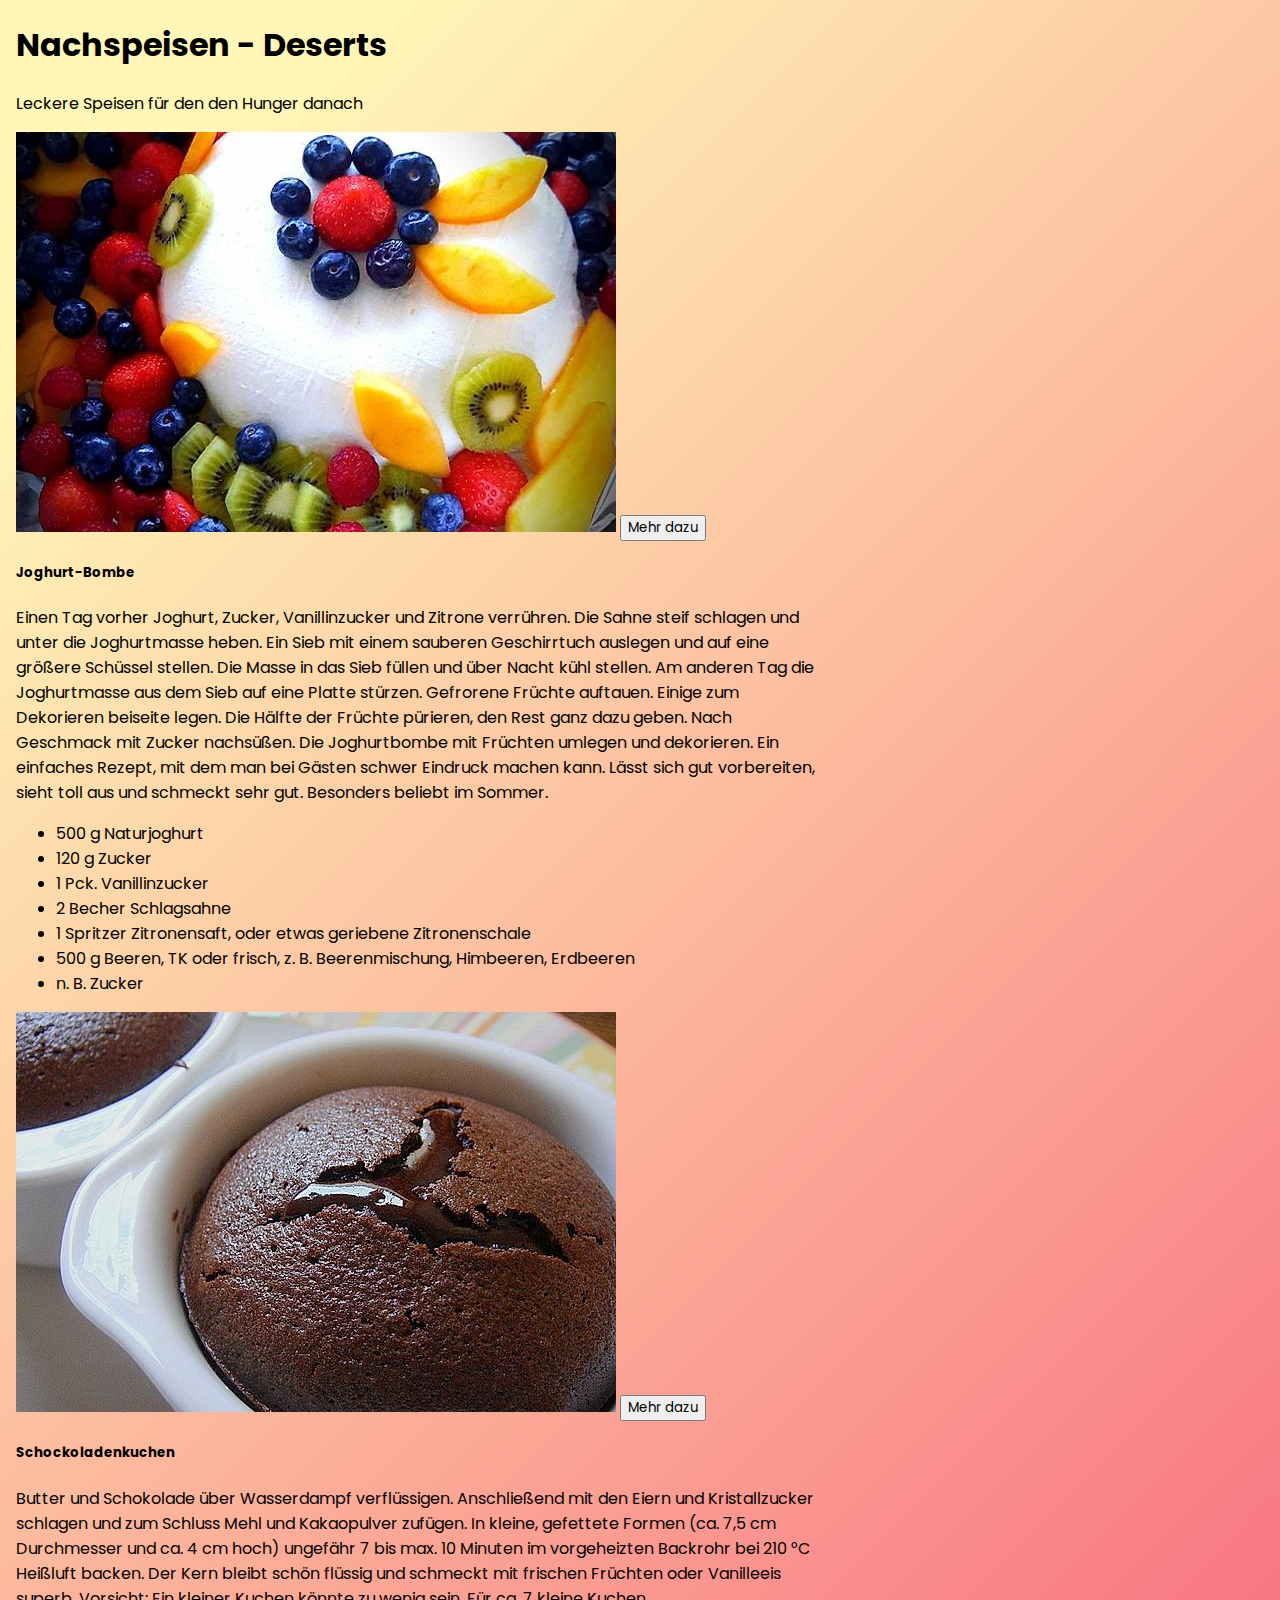
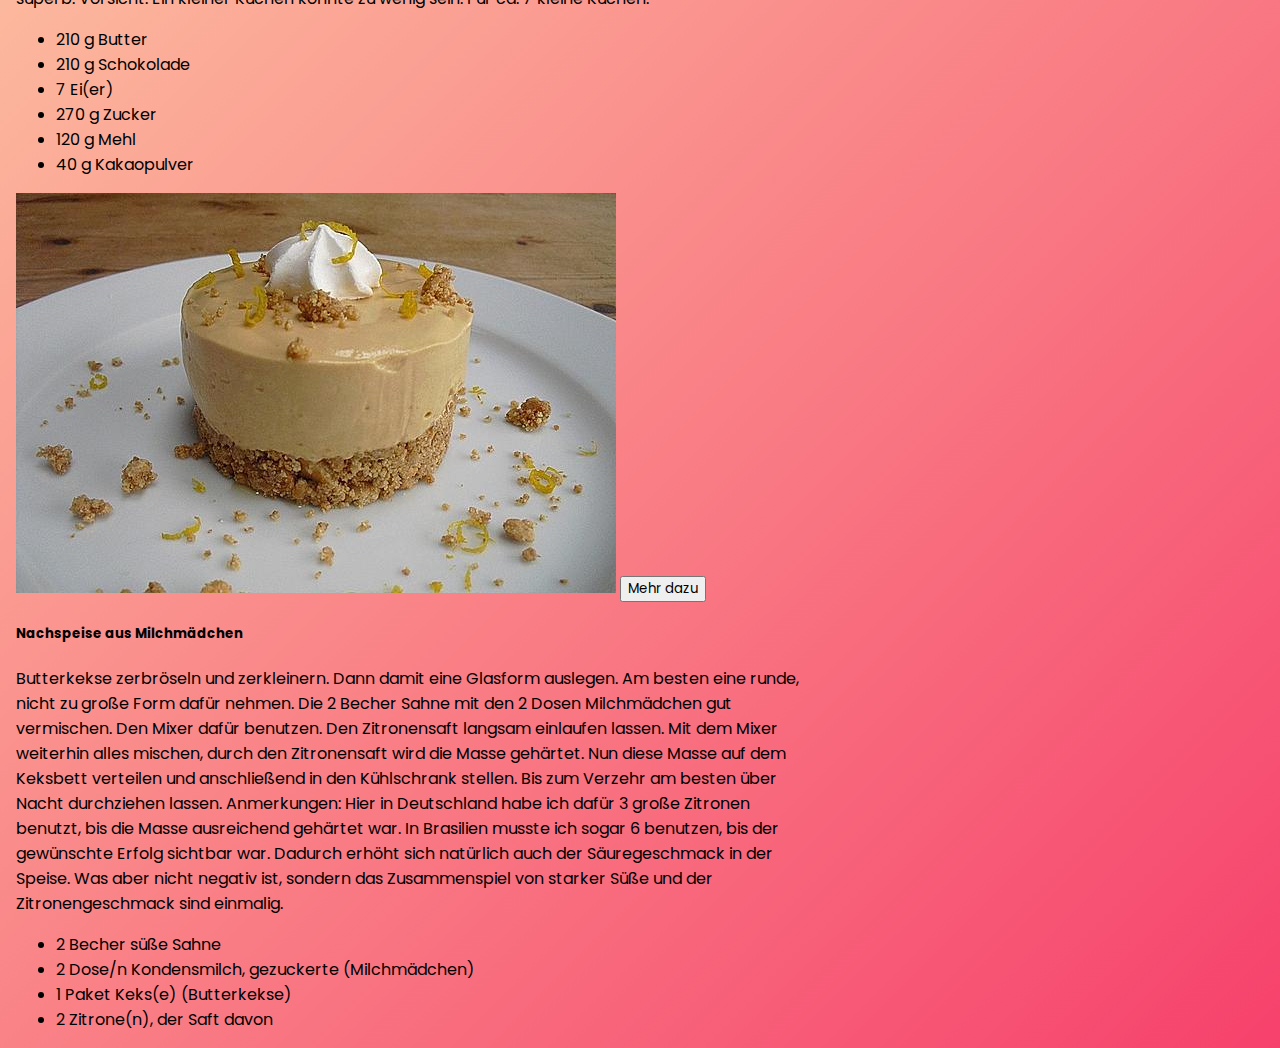
<file: nachspeisen.html>
<!DOCTYPE html>
<html lang="en">
<head>
    <meta charset="UTF-8">
    <meta http-equiv="X-UA-Compatible" content="IE=edge">
    <meta name="viewport" content="width=device-width, initial-scale=1.0">
    <link href="https://cdn.jsdelivr.net/npm/bootstrap@5.2.0-beta1/dist/css/bootstrap.min.css" rel="stylesheet" integrity="sha384-0evHe/X+R7YkIZDRvuzKMRqM+OrBnVFBL6DOitfPri4tjfHxaWutUpFmBp4vmVor" crossorigin="anonymous">
    <link href="style.css" rel="stylesheet">


    <title>Nachspeisen</title>


</head>
<body>
    <h1 class="text-center fw-bold text-decoration-underline">Nachspeisen - Deserts</h1>
    <p class="untertext">Leckere Speisen für den den Hunger danach</p>
    <div class="container0">
   <div class="container1">
    <div class="card karte1" style="width: 50rem;">


        <img src="\images\joghurt-bombe.jpg" class="card-img-top" alt="Joghurt-Bombe" data-toggle="tooltip" data-placement="top" title="Joghurt-Bombe">
        
        <button class="btn btn-primary" type="button" data-bs-toggle="collapse" data-bs-target="#joghurtbombe" aria-expanded="false" aria-controls="joghurtbombe">
          Mehr dazu
        </button>
        <div id="joghurtbombe" class="collapse">
        <div class="card-body">
          <h5 class="card-title text-center">Joghurt-Bombe</h5>
          <p class="card-text text-center">Einen Tag vorher Joghurt, Zucker, Vanillinzucker und Zitrone verrühren. Die Sahne steif schlagen und unter die Joghurtmasse heben. Ein Sieb mit einem sauberen Geschirrtuch auslegen und auf eine größere Schüssel stellen. Die Masse in das Sieb füllen und über Nacht kühl stellen.

            Am anderen Tag die Joghurtmasse aus dem Sieb auf eine Platte stürzen.
            
            Gefrorene Früchte auftauen. Einige zum Dekorieren beiseite legen. Die Hälfte der Früchte pürieren, den Rest ganz dazu geben. Nach Geschmack mit Zucker nachsüßen.
            
            Die Joghurtbombe mit Früchten umlegen und dekorieren.
            
            Ein einfaches Rezept, mit dem man bei Gästen schwer Eindruck machen kann. Lässt sich gut vorbereiten, sieht toll aus und schmeckt sehr gut. Besonders beliebt im Sommer.</p>
        </div>
        <ul class="list-group list-group-flush">
          <li class="list-group-item">500 g	Naturjoghurt</li>
          <li class="list-group-item">120 g	Zucker</li>
          <li class="list-group-item">1 Pck.	Vanillinzucker</li>
          <li class="list-group-item">2 Becher	Schlagsahne</li>
          <li class="list-group-item">1 Spritzer	Zitronensaft, oder etwas geriebene Zitronenschale</li>
          <li class="list-group-item">500 g	Beeren, TK oder frisch, z. B. Beerenmischung, Himbeeren, Erdbeeren</li>
          <li class="list-group-item">n. B.	Zucker</li>
        </ul>
      </div>


      </div>
      
    </div>
    <div class="container2">
    <div class="card karte2" style="width: 50rem;">


        <img src="\images\schokoladenkuchen-mit-fluessigem-kern-a-la-italia.jpg" class="card-img-top" alt="Joghurt-Bombe" data-toggle="tooltip" data-placement="top" title="Schockoladenkuchen">
        <button class="btn btn-primary" type="button" data-bs-toggle="collapse" data-bs-target="#schocko" aria-expanded="false" aria-controls="schocko">
          Mehr dazu
        </button>
        <div id="schocko" class="collapse">

        <div class="card-body">
          <h5 class="card-title text-center">Schockoladenkuchen</h5>
          <p class="card-text text-center">Butter und Schokolade über Wasserdampf verflüssigen. Anschließend mit den Eiern und Kristallzucker schlagen und zum Schluss Mehl und Kakaopulver zufügen.

            In kleine, gefettete Formen (ca. 7,5 cm Durchmesser und ca. 4 cm hoch) ungefähr 7 bis max. 10 Minuten im vorgeheizten Backrohr bei 210 °C Heißluft backen.
            
            Der Kern bleibt schön flüssig und schmeckt mit frischen Früchten oder Vanilleeis superb. Vorsicht: Ein kleiner Kuchen könnte zu wenig sein.
            
            Für ca. 7 kleine Kuchen.</p>
        </div>
        <ul class="list-group list-group-flush">


          <li class="list-group-item">210 g	Butter</li>
          <li class="list-group-item">210 g	Schokolade</li>
          <li class="list-group-item">7	Ei(er)</li>
          <li class="list-group-item">270 g	Zucker</li>
          <li class="list-group-item">120 g	Mehl</li>
          <li class="list-group-item">40 g	Kakaopulver</li>
        </ul>
       </div>

      </div>
      
    </div>

    <div class="container3"> 
    <div class="card karte3" style="width: 50rem;">


        <img src="\images\nachspeise-aus-milchmaedchen-und-zitronen.jpg" class="card-img-top" alt="Joghurt-Bombe" data-toggle="tooltip" data-placement="top" title="nachspeise-aus-milchmaedchen-und-zitronen">
        <button class="btn btn-primary" type="button" data-bs-toggle="collapse" data-bs-target="#zitrone" aria-expanded="false" aria-controls="zitrone">
          Mehr dazu
        </button>
        <div id="zitrone" class="collapse">
        <div class="card-body">
          <h5 class="card-title text-center">Nachspeise aus Milchmädchen</h5>
          <p class="card-text text-center">Butterkekse zerbröseln und zerkleinern. Dann damit eine Glasform auslegen. Am besten eine runde, nicht zu große Form dafür nehmen.

            Die 2 Becher Sahne mit den 2 Dosen Milchmädchen gut vermischen. Den Mixer dafür benutzen. Den Zitronensaft langsam einlaufen lassen. Mit dem Mixer weiterhin alles mischen, durch den Zitronensaft wird die Masse gehärtet. Nun diese Masse auf dem Keksbett verteilen und anschließend in den Kühlschrank stellen. Bis zum Verzehr am besten über Nacht durchziehen lassen.
            
            Anmerkungen: Hier in Deutschland habe ich dafür 3 große Zitronen benutzt, bis die Masse ausreichend gehärtet war. In Brasilien musste ich sogar 6 benutzen, bis der gewünschte Erfolg sichtbar war.
            Dadurch erhöht sich natürlich auch der Säuregeschmack in der Speise. Was aber nicht negativ ist, sondern das Zusammenspiel von starker Süße und der Zitronengeschmack sind einmalig.</p>
        </div>
        <ul class="list-group list-group-flush">
          <li class="list-group-item">2 Becher	süße Sahne</li>
          <li class="list-group-item">2 Dose/n	Kondensmilch, gezuckerte (Milchmädchen)</li>
          <li class="list-group-item">1 Paket	Keks(e) (Butterkekse)</li>
          <li class="list-group-item">2	Zitrone(n), der Saft davon</li>
        </ul>
       </div>


      </div>
     
    </div>
</div>
    <script src="https://cdn.jsdelivr.net/npm/bootstrap@5.2.0-beta1/dist/js/bootstrap.bundle.min.js" integrity="sha384-pprn3073KE6tl6bjs2QrFaJGz5/SUsLqktiwsUTF55Jfv3qYSDhgCecCxMW52nD2" crossorigin="anonymous"></script>
</body>
</html>
</file>
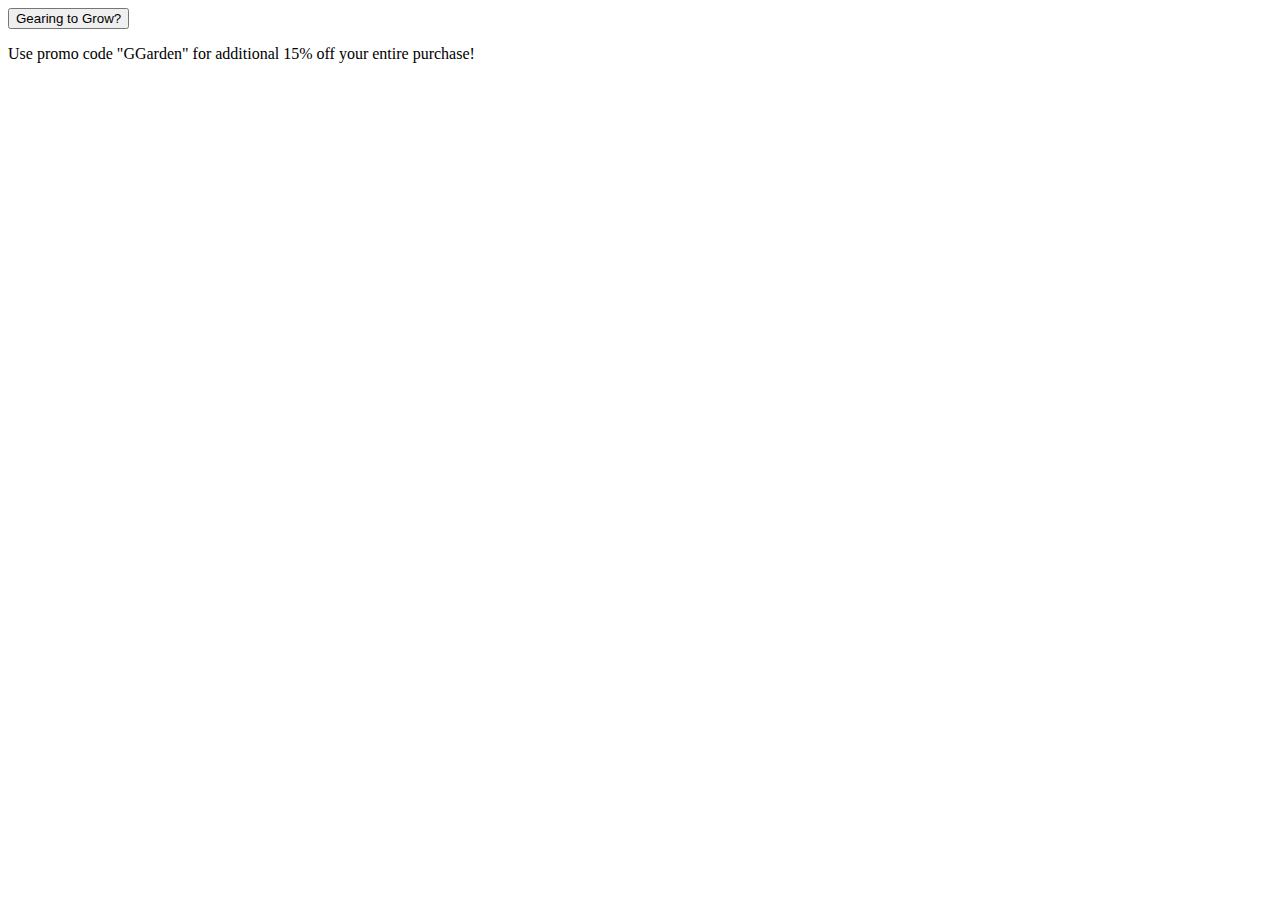
<file: test.html>
<!DOCTYPE html>
<html lang="en">
<head>
    <meta charset="UTF-8">
    <meta http-equiv="X-UA-Compatible" content="IE=edge">
    <meta name="viewport" content="width=device-width, initial-scale=1.0">
    <title>Document</title>
    <link rel="stylesheet" href="https://stackpath.bootstrapcdn.com/bootstrap/4.1.3/css/bootstrap.min.css" integrity="sha384-MCw98/SFnGE8fJT3GXwEOngsV7Zt27NXFoaoApmYm81iuXoPkFOJwJ8ERdknLPMO"
    crossorigin="anonymous">
</head>
<body>

    <button class="btn btn-link" aria-expanded="false" aria-controls="seedSpecial" data-target="#seedSpecial" data-toggle="collapse">
        Gearing to Grow?
      </button>
      <p class="collapse" id="seedSpecial">
        Use promo code "GGarden" for additional 15% off your entire purchase!
      </p>
    
      <script src="https://code.jquery.com/jquery-3.3.1.slim.min.js" integrity="sha384-q8i/X+965DzO0rT7abK41JStQIAqVgRVzpbzo5smXKp4YfRvH+8abtTE1Pi6jizo"
      crossorigin="anonymous"></script>
    <script src="https://cdnjs.cloudflare.com/ajax/libs/popper.js/1.14.3/umd/popper.min.js" integrity="sha384-ZMP7rVo3mIykV+2+9J3UJ46jBk0WLaUAdn689aCwoqbBJiSnjAK/l8WvCWPIPm49"
      crossorigin="anonymous"></script>
    <script src="https://stackpath.bootstrapcdn.com/bootstrap/4.1.3/js/bootstrap.min.js" integrity="sha384-ChfqqxuZUCnJSK3+MXmPNIyE6ZbWh2IMqE241rYiqJxyMiZ6OW/JmZQ5stwEULTy"
      crossorigin="anonymous"></script>
</body>
</html>
</file>
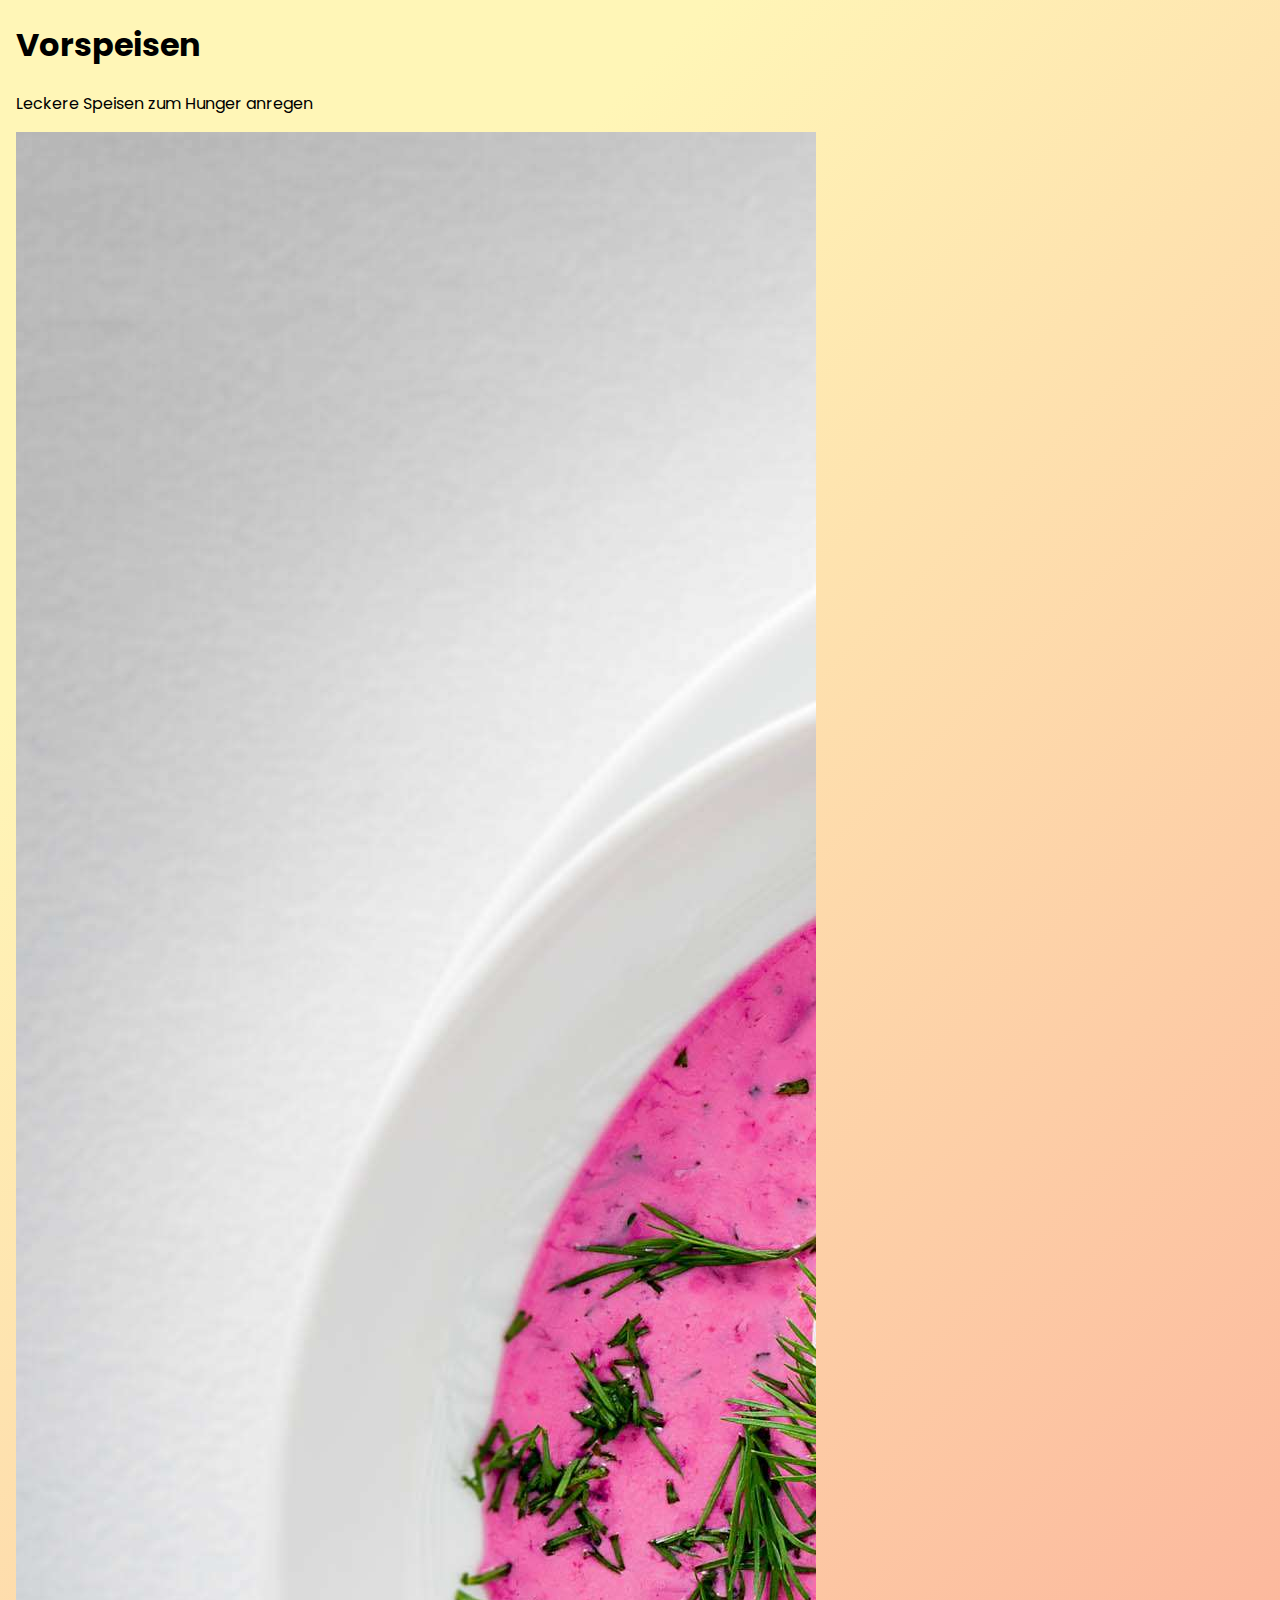
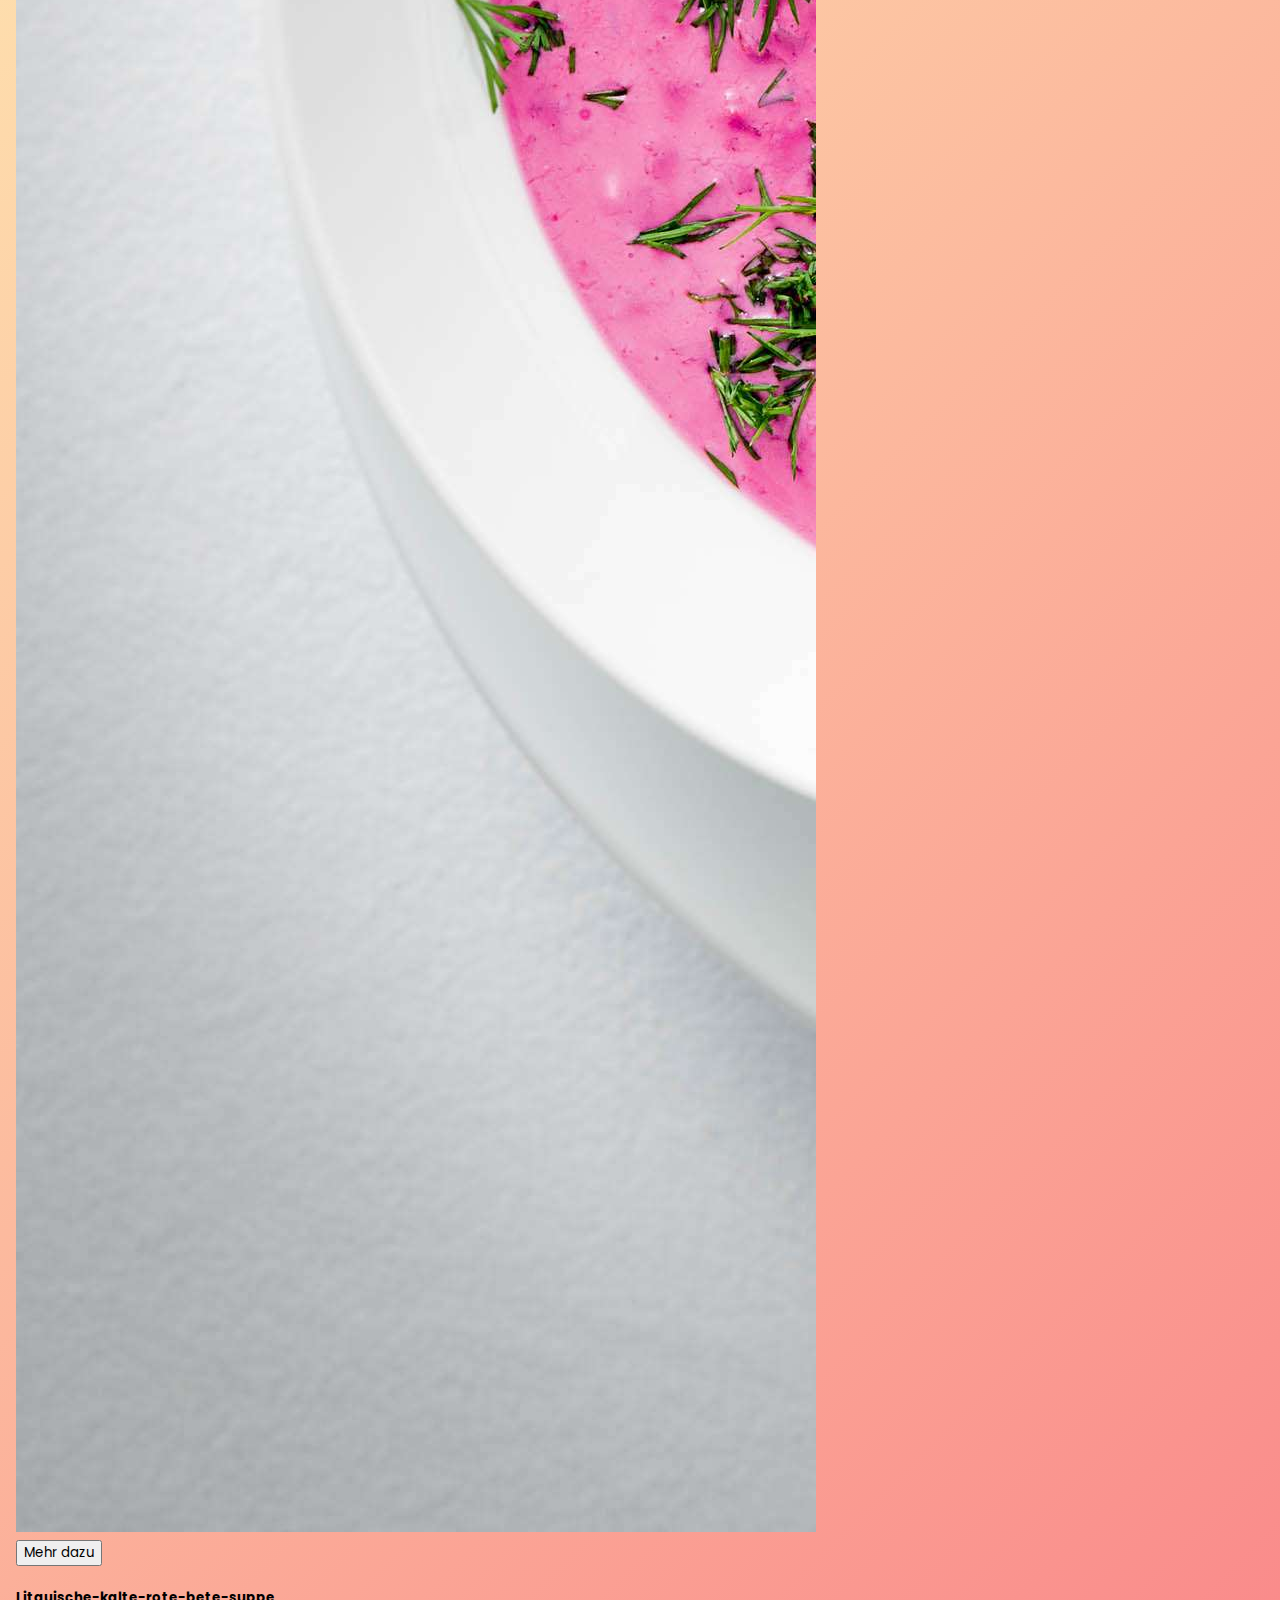
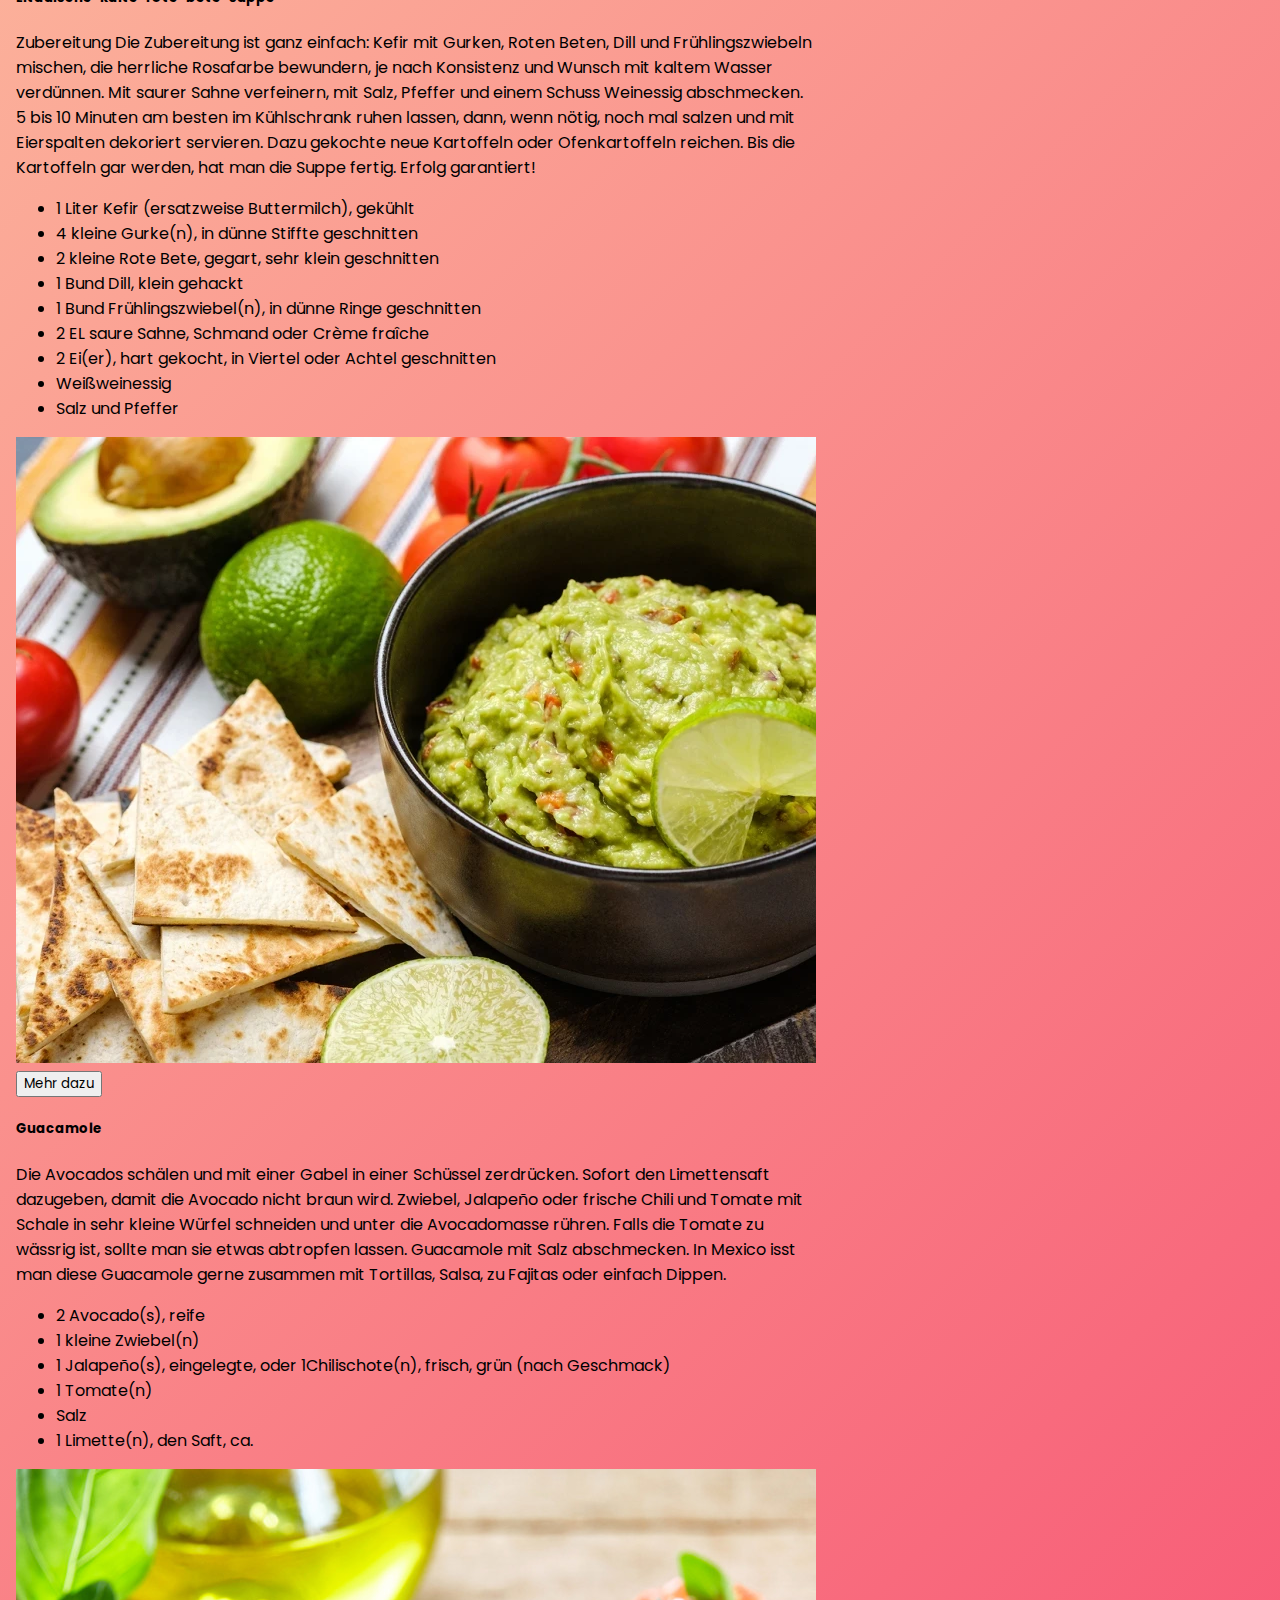
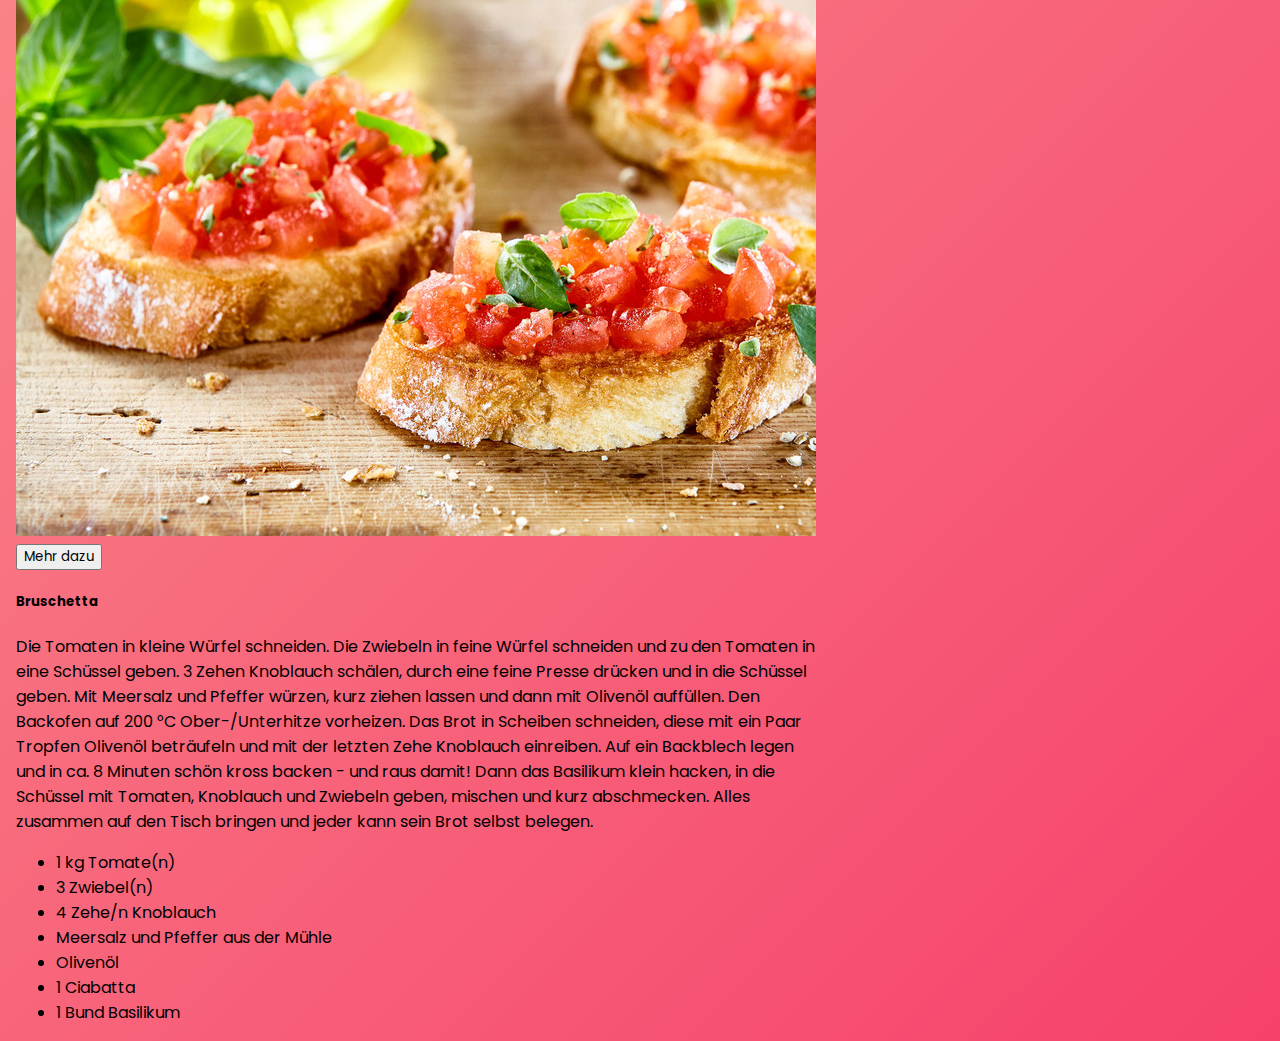
<file: vorspeisen.html>
<!DOCTYPE html>
<html lang="en">
<head>
    <meta charset="UTF-8">
    <meta http-equiv="X-UA-Compatible" content="IE=edge">
    <meta name="viewport" content="width=device-width, initial-scale=1.0">
    <link href="https://cdn.jsdelivr.net/npm/bootstrap@5.2.0-beta1/dist/css/bootstrap.min.css" rel="stylesheet" integrity="sha384-0evHe/X+R7YkIZDRvuzKMRqM+OrBnVFBL6DOitfPri4tjfHxaWutUpFmBp4vmVor" crossorigin="anonymous">
    <link href="style.css" rel="stylesheet">
    <title>Vorspeisen</title>
</head>
<body>
    <h1 class="text-center fw-bold text-decoration-underline">Vorspeisen</h1>
    <p class="untertext">Leckere Speisen zum Hunger anregen</p>
    <div class="container0">
   <div class="container1">
    <div class="card karte1" style="width: 50rem;">
        <img src="images\litauische-kalte-rote-bete-suppe.jpeg" class="card-img-top" alt="Joghurt-Bombe" data-toggle="tooltip" data-placement="top" title="litauische-kalte-rote-bete-suppe">
        
        <button class="btn btn-primary" type="button" data-bs-toggle="collapse" data-bs-target="#suppe" aria-expanded="false" aria-controls="suppe">
          Mehr dazu
        </button>
        <div id="suppe" class="collapse">
        <div class="card-body">
          <h5 class="card-title text-center">Litauische-kalte-rote-bete-suppe</h5>
          <p class="card-text text-center">Zubereitung
            Die Zubereitung ist ganz einfach: Kefir mit Gurken, Roten Beten, Dill und Frühlingszwiebeln
mischen, die herrliche Rosafarbe bewundern, je nach Konsistenz und Wunsch mit kaltem Wasser verdünnen. Mit saurer Sahne verfeinern, mit Salz, Pfeffer und einem Schuss
Weinessig abschmecken. 5 bis 10 Minuten am besten im Kühlschrank ruhen lassen, dann,
wenn nötig, noch mal salzen und mit Eierspalten dekoriert servieren. Dazu gekochte neue
Kartoffeln oder Ofenkartoffeln reichen. Bis die Kartoffeln gar werden, hat man die Suppe
fertig. Erfolg garantiert!</p>
        </div>
        <ul class="list-group list-group-flush">
          <li class="list-group-item">1 Liter Kefir (ersatzweise Buttermilch), gekühlt</li>
          <li class="list-group-item">4 kleine Gurke(n), in dünne Stiffte geschnitten</li>
          <li class="list-group-item">2 kleine Rote Bete, gegart, sehr klein geschnitten</li>
          <li class="list-group-item">1 Bund Dill, klein gehackt</li>
          <li class="list-group-item">1 Bund Frühlingszwiebel(n), in dünne Ringe geschnitten</li>
          <li class="list-group-item">2 EL saure Sahne, Schmand oder Crème fraîche</li>
          <li class="list-group-item">2 Ei(er), hart gekocht, in Viertel oder Achtel geschnitten</li>
          <li class="list-group-item">Weißweinessig</li>
          <li class="list-group-item">Salz und Pfeffer</li>
        </ul>
      </div>
      </div>
      
    </div>
    <div class="container2">
    <div class="card karte2" style="width: 50rem;">
        <img src="images\guacamole.jpeg" class="card-img-top" alt="guacamole" data-toggle="tooltip" data-placement="top" title="Guacamole">
        <button class="btn btn-primary" type="button" data-bs-toggle="collapse" data-bs-target="#guacamole" aria-expanded="false" aria-controls="guacamole">
          Mehr dazu
        </button>
        <div id="guacamole" class="collapse">
        <div class="card-body">
          <h5 class="card-title text-center">Guacamole</h5>
          <p class="card-text text-center">Die Avocados schälen und mit einer Gabel in einer Schüssel zerdrücken. Sofort den
            Limettensaft dazugeben, damit die Avocado nicht braun wird. Zwiebel, Jalapeño oder frische
            Chili und Tomate mit Schale in sehr kleine Würfel schneiden und unter die Avocadomasse
            rühren. Falls die Tomate zu wässrig ist, sollte man sie etwas abtropfen lassen. Guacamole
            mit Salz abschmecken.
            In Mexico isst man diese Guacamole gerne zusammen mit Tortillas, Salsa, zu Fajitas oder
            einfach Dippen.</p>
        </div>
        <ul class="list-group list-group-flush">
          <li class="list-group-item">2 Avocado(s), reife
          </li>
          <li class="list-group-item">1 kleine Zwiebel(n)</li>
          <li class="list-group-item">1 Jalapeño(s), eingelegte, oder 1Chilischote(n), frisch, grün (nach Geschmack)
          </li>
          <li class="list-group-item">1 Tomate(n)</li>
          <li class="list-group-item">Salz</li>
          <li class="list-group-item">1 Limette(n), den Saft, ca.
          </li>
        </ul>
       </div>
      </div>
      
    </div>

    <div class="container3"> 
    <div class="card karte3" style="width: 50rem;">
        <img src="images\bruschetta.jpeg" class="card-img-top" alt="bruschetta" data-toggle="tooltip" data-placement="top" title="Bruschetta">
        <button class="btn btn-primary" type="button" data-bs-toggle="collapse" data-bs-target="#bruschetta" aria-expanded="false" aria-controls="zitrone">
          Mehr dazu
        </button>
        <div id="bruschetta" class="collapse">
        <div class="card-body">
          <h5 class="card-title text-center">Bruschetta</h5>
          <p class="card-text text-center">Die Tomaten in kleine Würfel schneiden. Die Zwiebeln in feine Würfel schneiden und zu den
            Tomaten in eine Schüssel geben. 3 Zehen Knoblauch schälen, durch eine feine Presse
            drücken und in die Schüssel geben. Mit Meersalz und Pfeffer würzen, kurz ziehen lassen
            und dann mit Olivenöl auffüllen.
            Den Backofen auf 200 °C Ober-/Unterhitze vorheizen.
            Das Brot in Scheiben schneiden, diese mit ein Paar Tropfen Olivenöl beträufeln und mit der
            letzten Zehe Knoblauch einreiben. Auf ein Backblech legen und in ca. 8 Minuten schön
            kross backen - und raus damit!
            Dann das Basilikum klein hacken, in die Schüssel mit Tomaten, Knoblauch und Zwiebeln
            geben, mischen und kurz abschmecken. Alles zusammen auf den Tisch bringen und jeder
            kann sein Brot selbst belegen.</p>
        </div>
        <ul class="list-group list-group-flush">
          <li class="list-group-item">1 kg Tomate(n)
          </li>
          <li class="list-group-item">3 Zwiebel(n)</li>
          <li class="list-group-item">4 Zehe/n Knoblauch
          </li>
          <li class="list-group-item">Meersalz und Pfeffer aus der Mühle
          </li>
          <li class="list-group-item">Olivenöl

          </li>
          <li class="list-group-item">1 Ciabatta
          </li>
          <li class="list-group-item">1 Bund Basilikum

          </li>
        </ul>
       </div>
      </div>
     
    </div>
</div>
    <script src="https://cdn.jsdelivr.net/npm/bootstrap@5.2.0-beta1/dist/js/bootstrap.bundle.min.js" integrity="sha384-pprn3073KE6tl6bjs2QrFaJGz5/SUsLqktiwsUTF55Jfv3qYSDhgCecCxMW52nD2" crossorigin="anonymous"></script>
</body>
</html>
</file>
<file: style.css>
@import url('https://fonts.googleapis.com/css2?family=Poppins&display=swap');

*{
    font-family: 'Poppins', sans-serif;
}

body  {
    background-image: linear-gradient( 135deg, #FFF6B7 10%, #F6416C 100%) !important;
    margin: 0 1rem !important;

}

html {
    scroll-behavior: smooth;
}

h2{
font-weight: 100 !important;
letter-spacing: 30px;

}

img:hover {
    transform: scale(1.2);
    transition: 300ms;
}
img:not(:hover) {
    transition: 300ms;
}

.card  {
    overflow: hidden;
}


.bg-custom {
    background-color: #22283100 !important;
}

.font-custom {
    color: #4e0000 !important;
    font-weight: 900;
    font-size: 1.5rem;
}


.container{
    text-align: center;
    margin-bottom: 3rem !important;
}

.carousel-inner img{
    max-height: 400px;
    object-fit:cover;
}


#highlights{
    height: 100%;


}

#main-dishes{
    height: 100%;

}

#appetizer{
    height: 100%;

}

#dessert{
    height: 100%;

}

#vegan{
    height: 100%;

}
</file>
